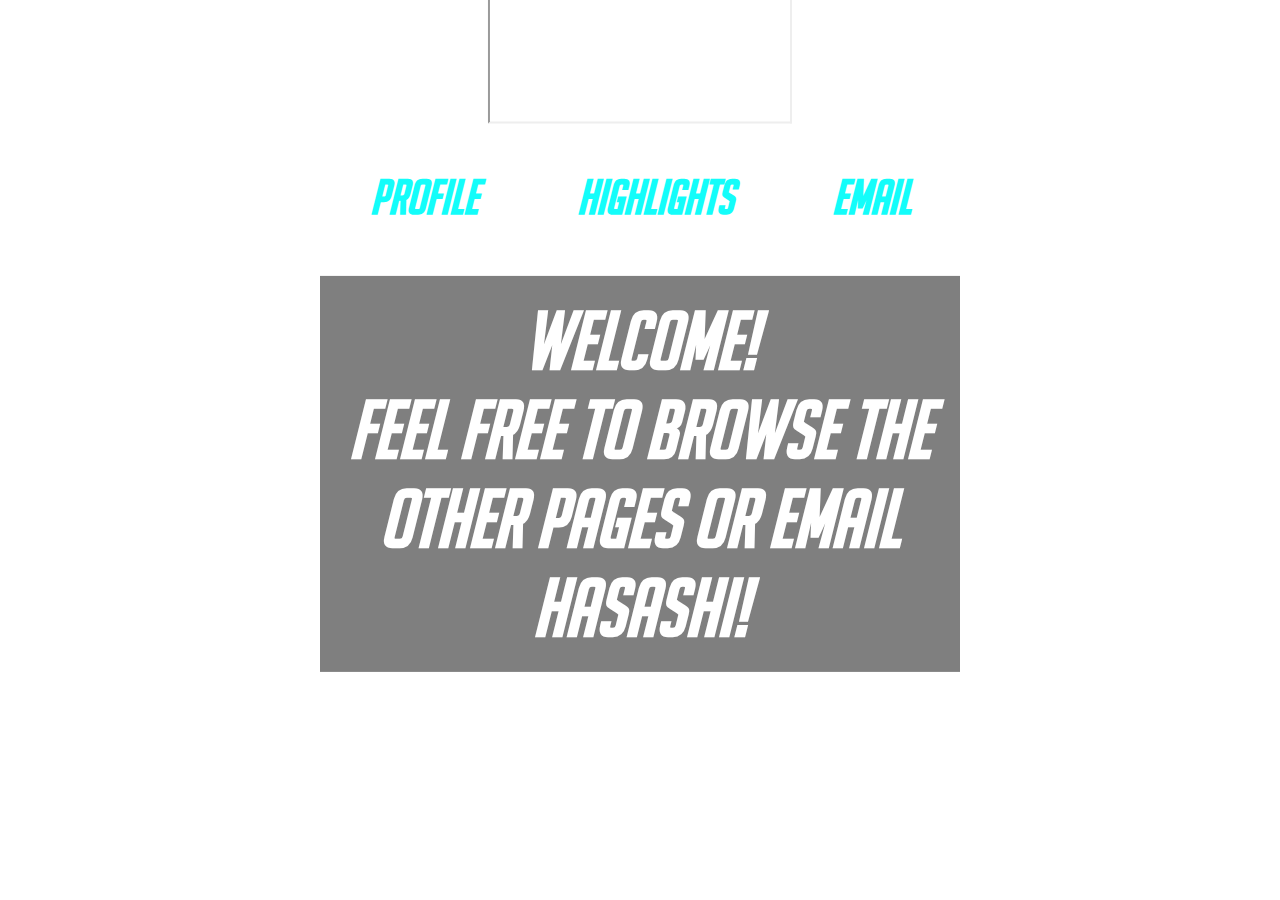
<file: index.html>
<!DOCTYPE html>

<![base64]>

<html>
<head>

<meta name="viewport"content="width=device-width, initial-scale=1">

<div id="wrapper">

<link rel="stylesheet" href="Home/homestylesheet.css">
</head>



<![base64]>

<body>
  <main>

    <meta charset="UTF-8">
    <meta name="viewport" content=
          "width=device-width, initial-scale=0.4">
    
    <div id="background">
      <iframe
        src="https://player.vimeo.com/video/768391964?controls=0&autoplay=1&muted=1&loop=1">
      </iframe>
    </div>
  
  <div id="text">
    
    <nav>
  <ul>
    
    <li><a href="../profile/profile.html">Profile</a></li>
    <li><a href="../highlights/highlights.html">Highlights</a></li>
    <li><a href="mailto:hasashidesigns@gmail.com" target="_blank">Email</a>
  </ul>
</nav>

    <h1>Welcome! <br> Feel free to browse the other pages or email Hasashi!</h1>

  </div>

  </main>
</body>

</html>
</file>
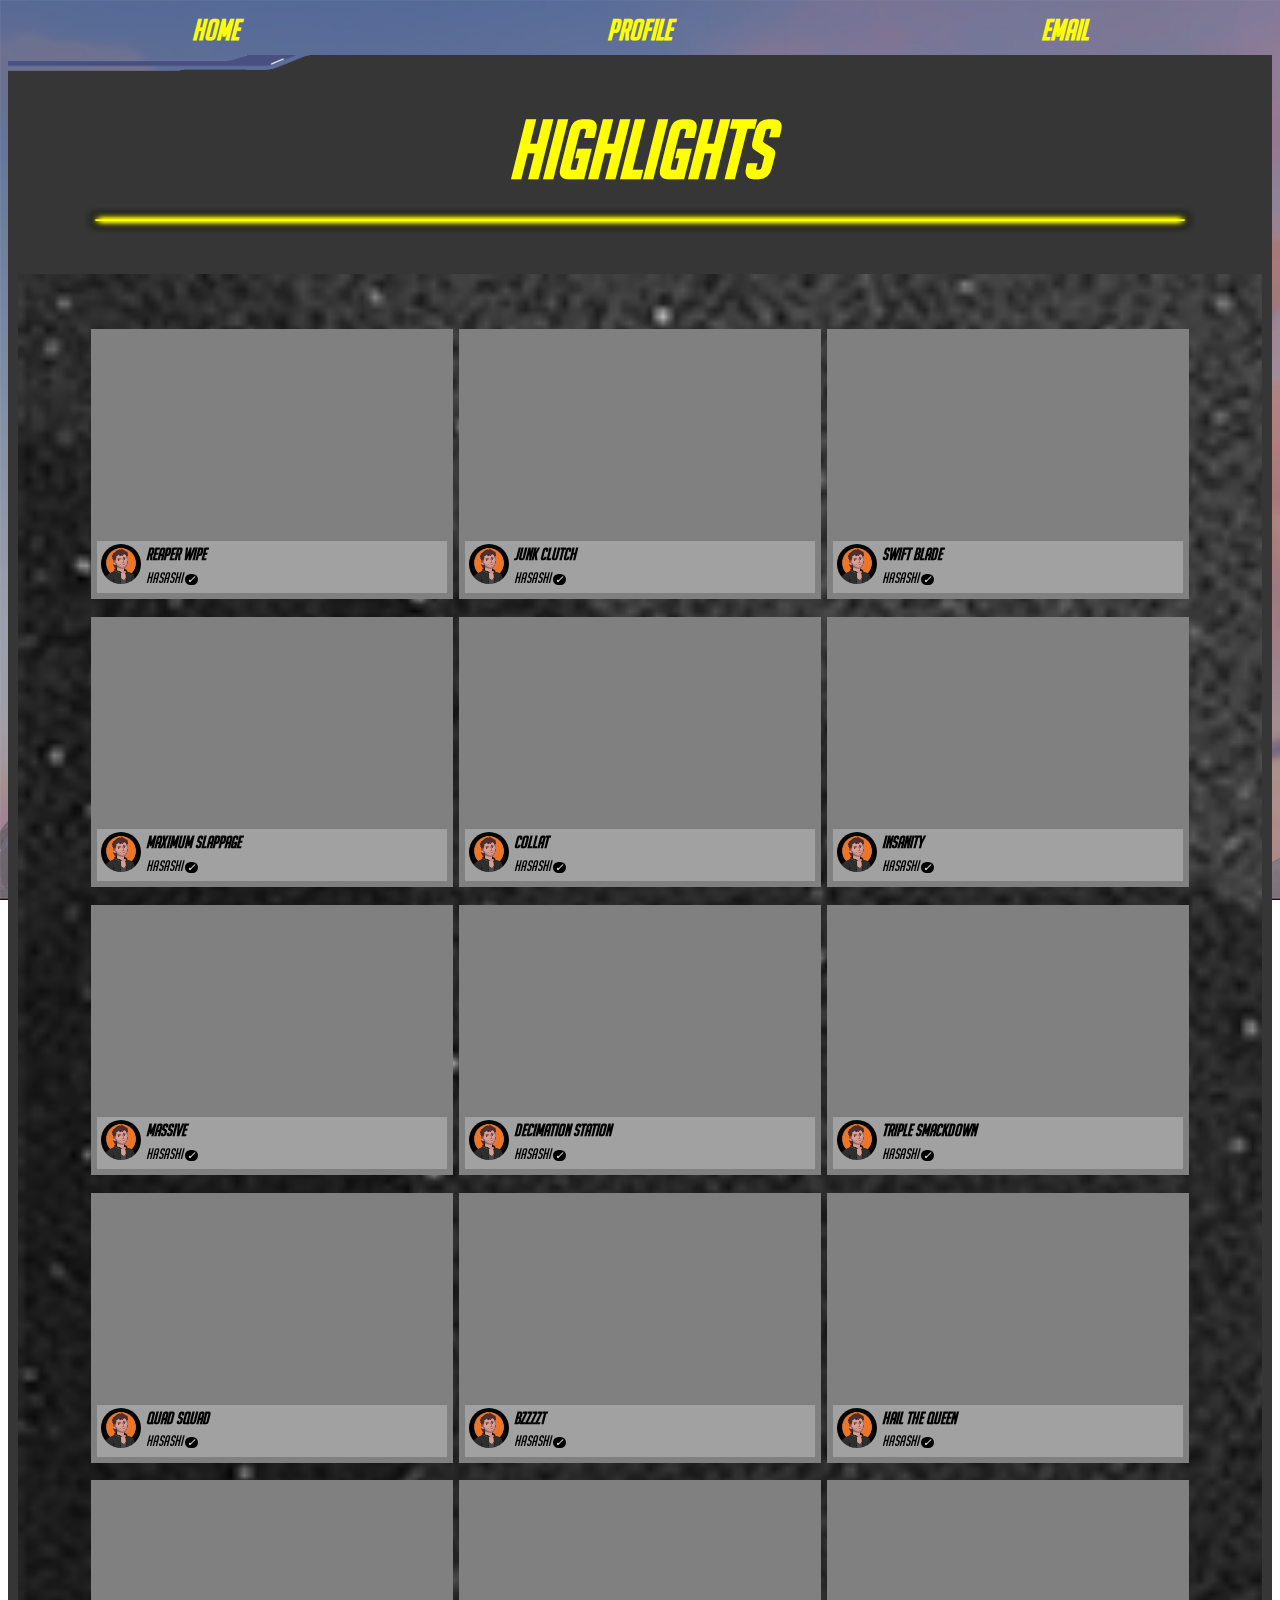
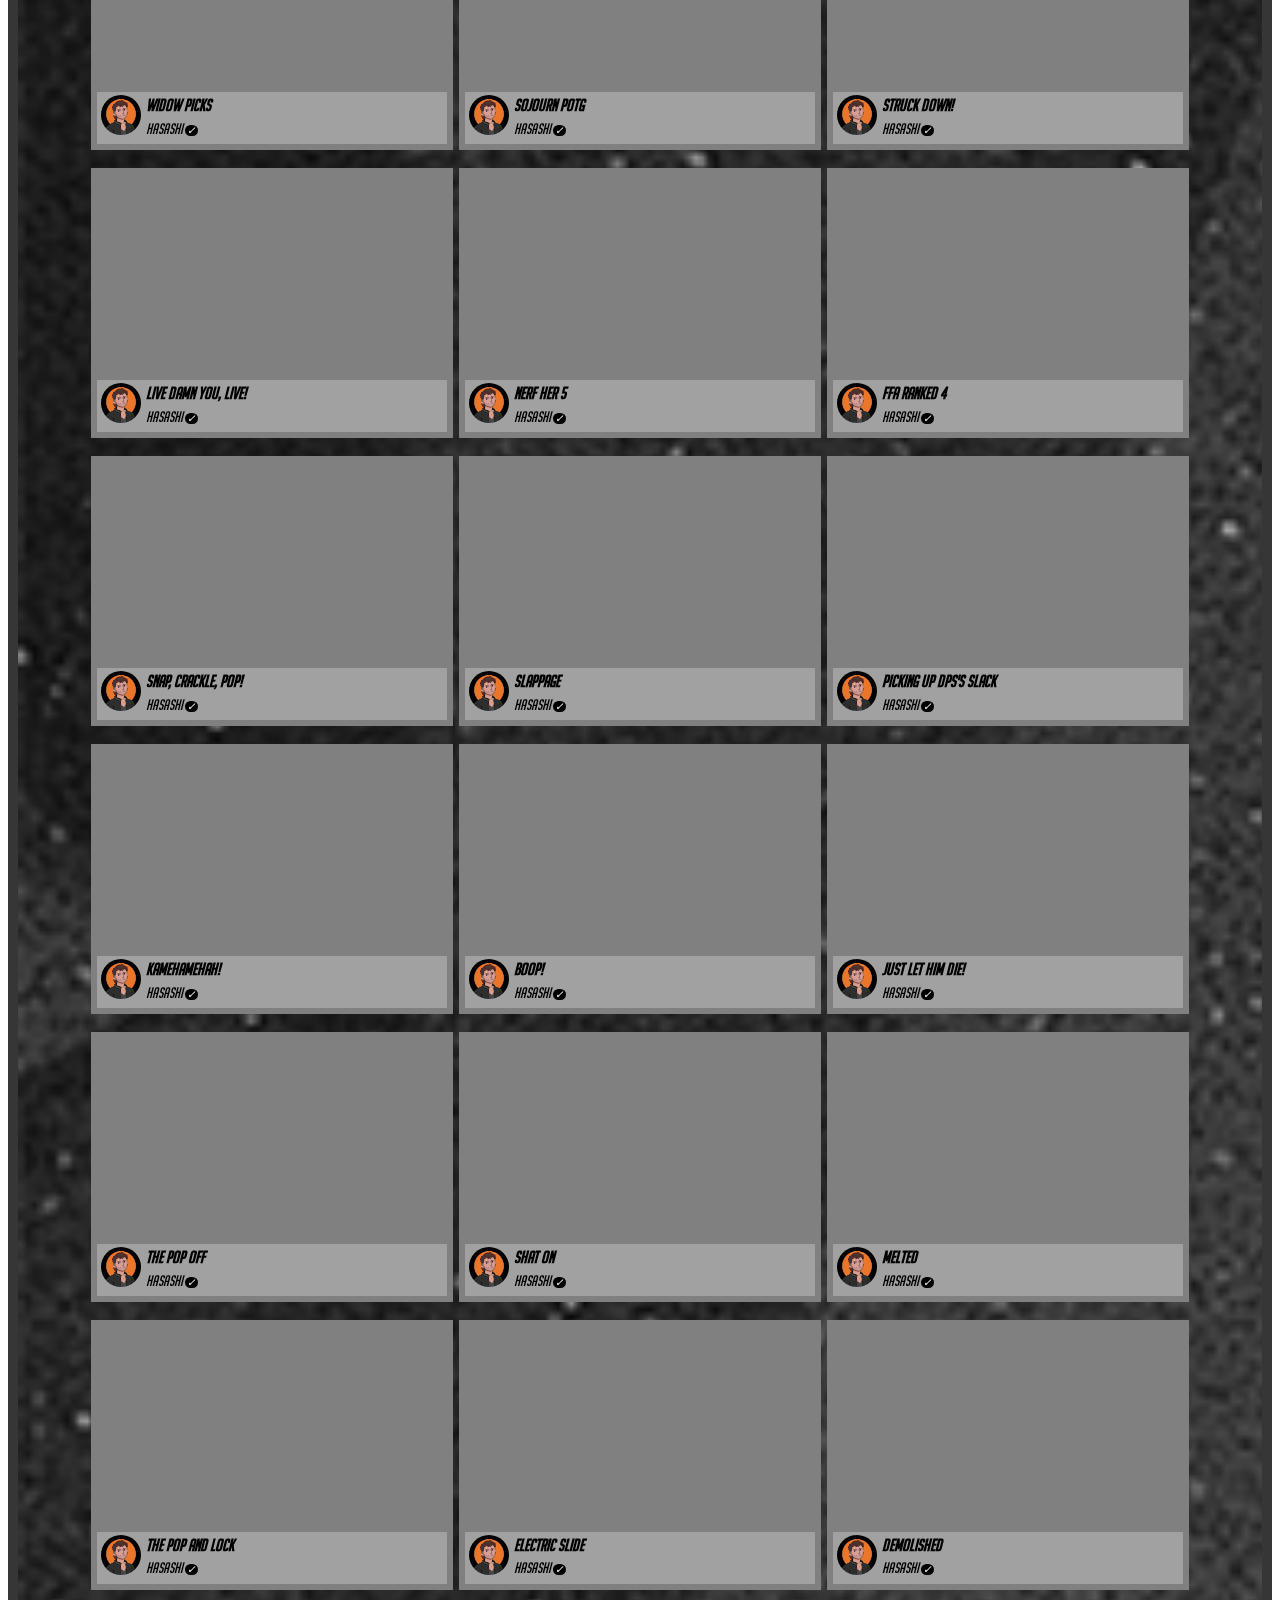
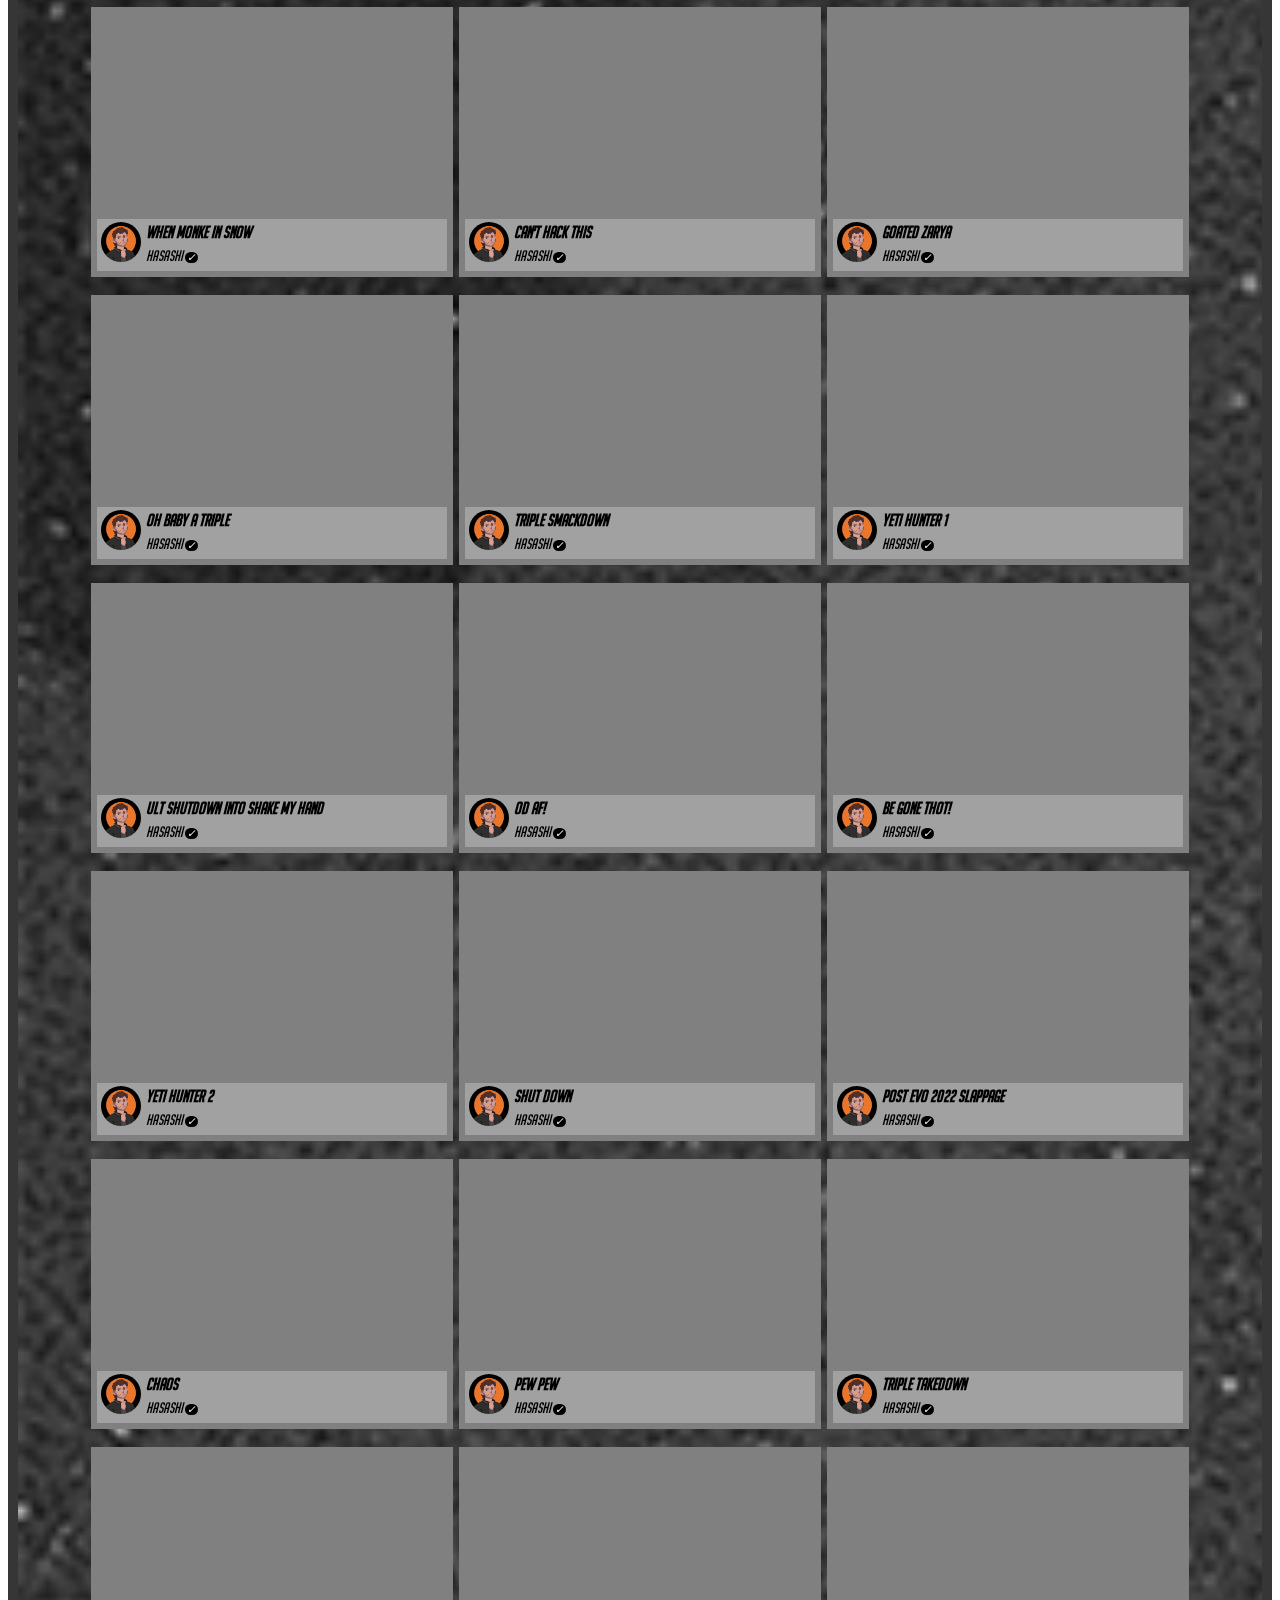
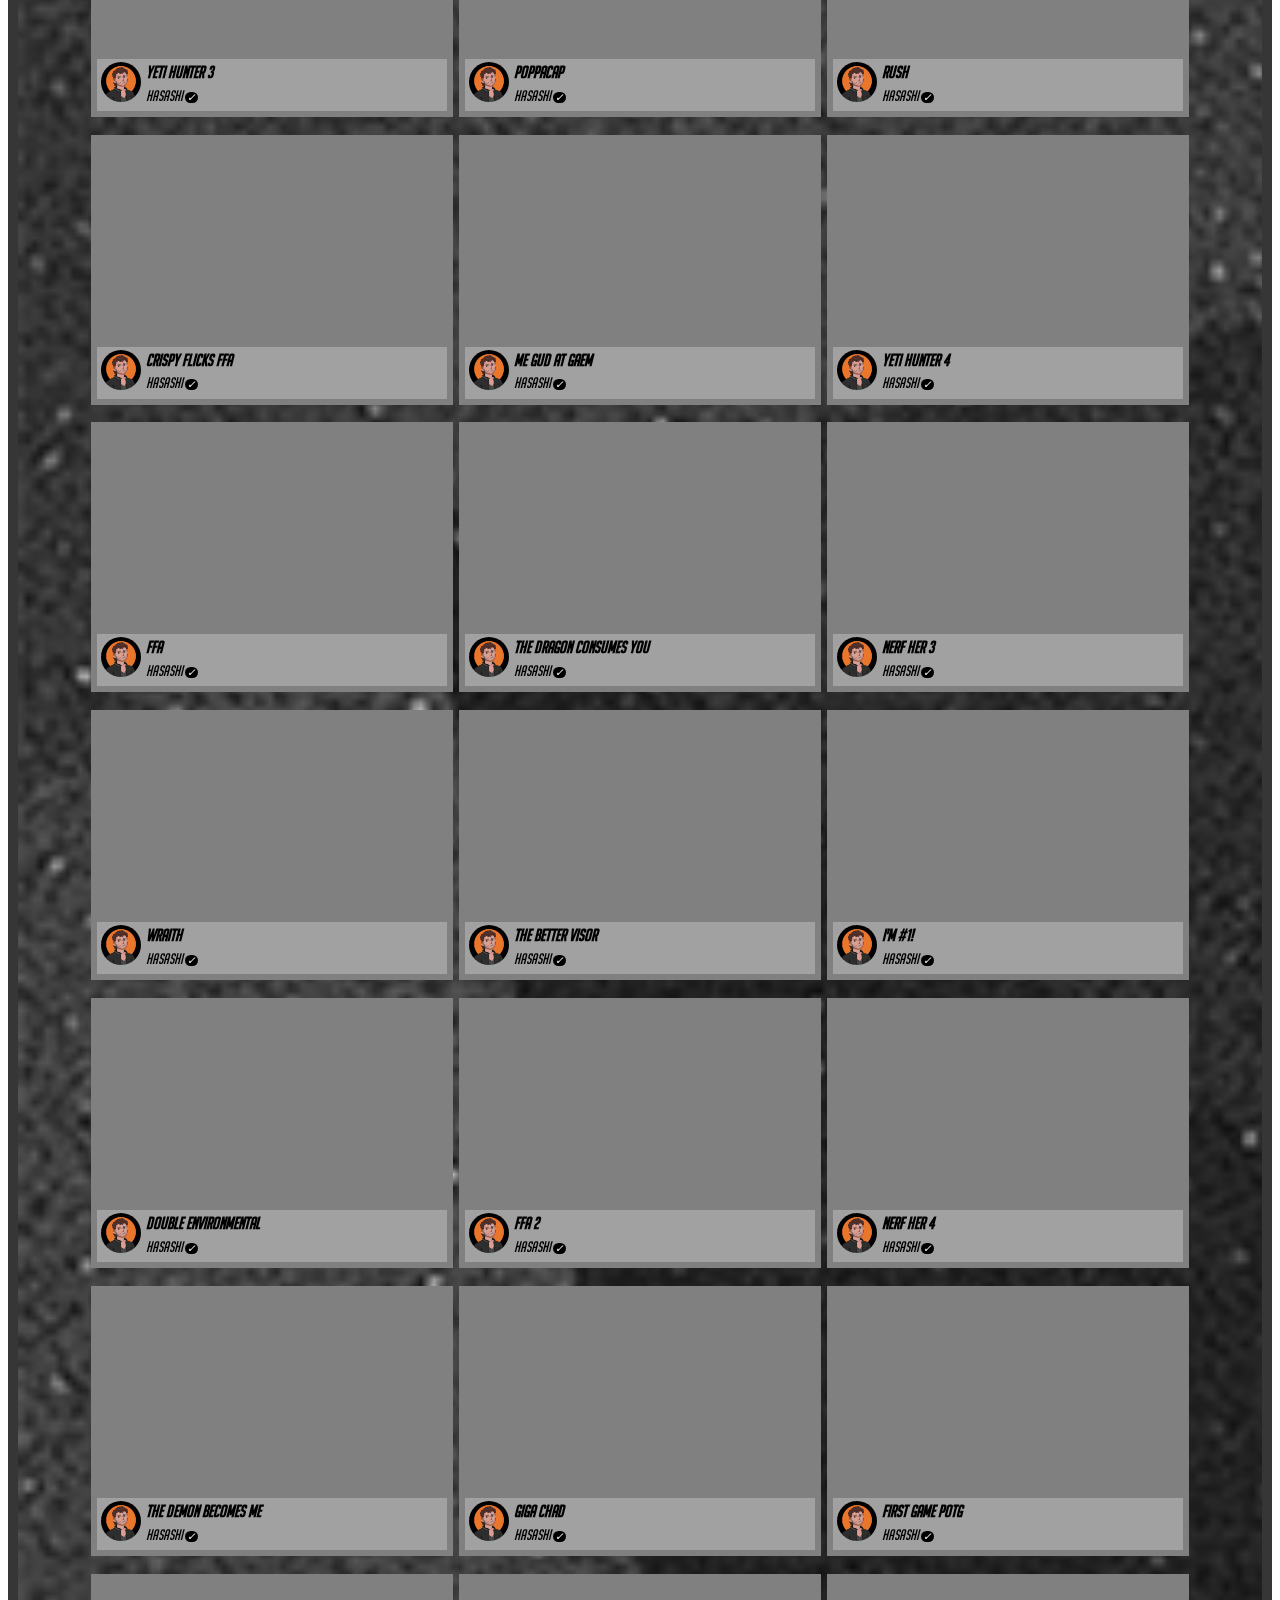
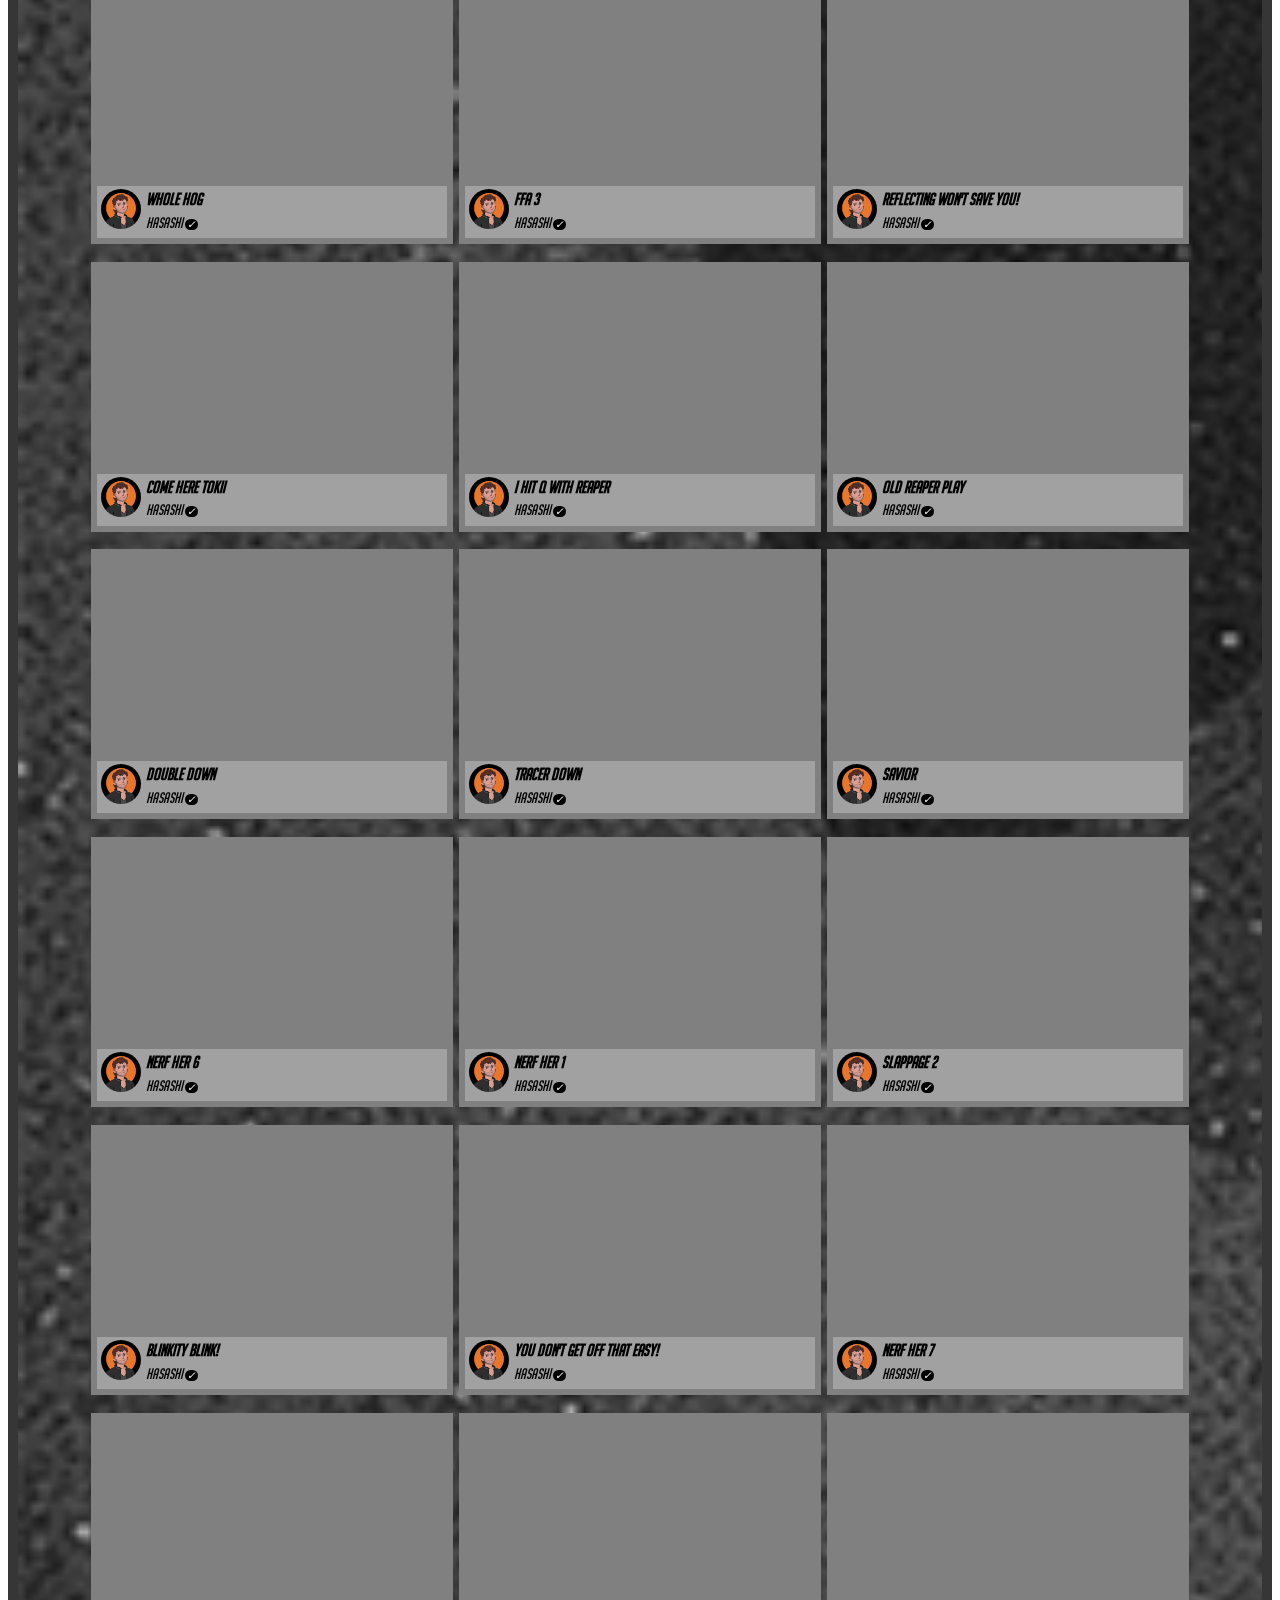
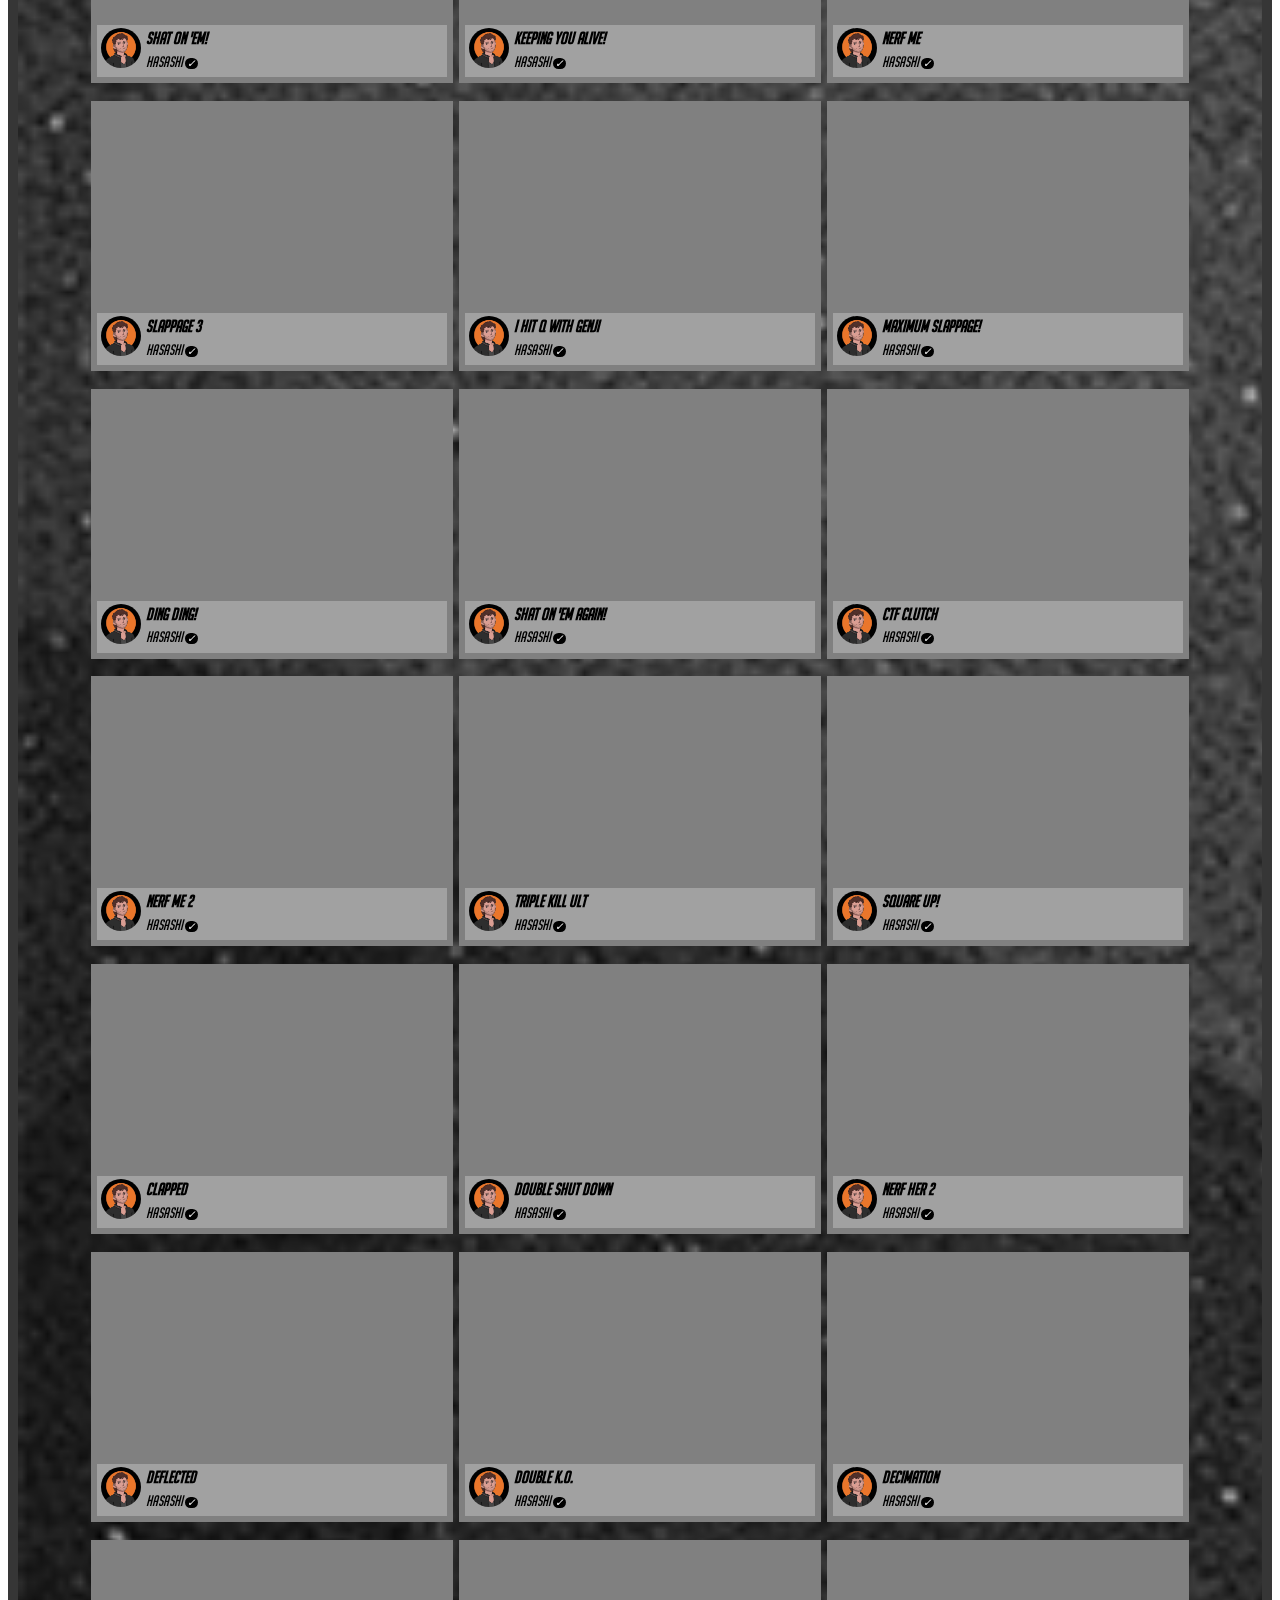
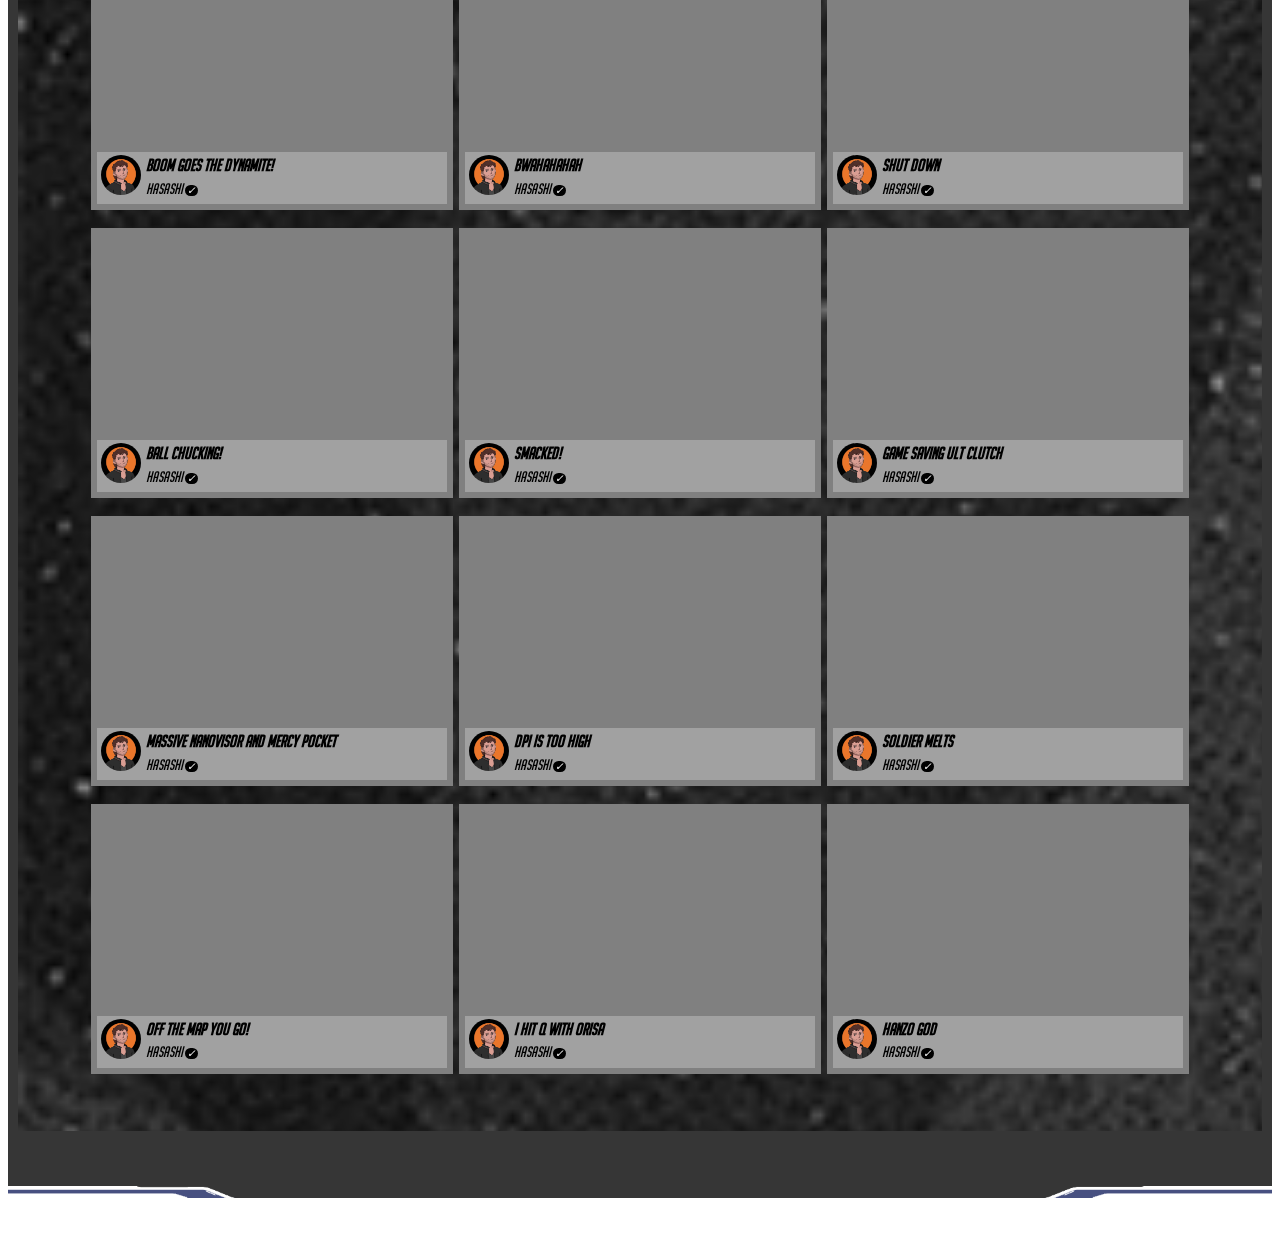
<file: highlights/highlights.html>
<!DOCTYPE html>

<![base64]>

<html>
<head>

<meta charset="UTF-8">
    <meta name="viewport" content=
          "width=device-width, initial-scale=0.4">

<div id="wrapper">

<link rel="stylesheet" href="highlightsstylesheet.css">
</head>

<nav>
  <ul>
    <li><a href="../index.html">Home</a></li>
    <li><a href="../profile/profile.html">Profile</a></li>
    <li><a href="mailto:hasashidesigns@gmail.com">Email</a></li>
  </ul>
</nav>

<![base64]>

<body>
  <main>
  
    <h4 class="imagescale">Highlights</h4><div class="neon">&nbsp;</div>
    <div class="holder">&nbsp;&nbsp;
    
    <ul class="cards">
    <li class="cards">
      <figure> 
        <iframe src="https://www.youtube.com/embed/j6QiT2l7jBA" title="YouTube video player" frameborder="0" allow="accelerometer; autoplay; clipboard-write; encrypted-media; gyroscope; picture-in-picture" allowfullscreen></iframe>
        <a target="_blank" href="https://www.youtube.com/channel/UCe0v742M0UECO3B3P4rB3cQ"> <img class="logo" src="Hasashi.png" alt="Hasashi Logo"></a>
        <figcaption>
    <h3>Reaper Wipe</h3>
    <p>Hasashi <span class="spaninfo">&nbsp;&check;&nbsp;</span></p>
        </figcaption>
    </figure>
  </li>
    
      <li class="cards">
        <figure> 
          <iframe src="https://www.youtube.com/embed/tp6xHTwLQzc" title="YouTube video player" frameborder="0" allow="accelerometer; autoplay; clipboard-write; encrypted-media; gyroscope; picture-in-picture" allowfullscreen></iframe>
            <a target="_blank" href="https://www.youtube.com/channel/UCe0v742M0UECO3B3P4rB3cQ"> <a target="_blank" href="https://www.youtube.com/channel/UCe0v742M0UECO3B3P4rB3cQ"> <img class="logo" src="Hasashi.png" alt="Hasashi Logo"></a></a>
        <figcaption>
    <h3>Junk Clutch</h3>
    <p>Hasashi <span class="spaninfo">&nbsp;&check;&nbsp;</span></p>
        </figcaption>
    </figure>
  </li>

      <li class="cards">
        <figure>
          <iframe src="https://www.youtube.com/embed/yudssxN325s" title="YouTube video player" frameborder="0" allow="accelerometer; autoplay; clipboard-write; encrypted-media; gyroscope; picture-in-picture" allowfullscreen></iframe>
        <a target="_blank" href="https://www.youtube.com/channel/UCe0v742M0UECO3B3P4rB3cQ"> <a target="_blank" href="https://www.youtube.com/channel/UCe0v742M0UECO3B3P4rB3cQ"> <img class="logo" src="Hasashi.png" alt="Hasashi Logo"></a></a>
        <figcaption>
    <h3>Swift Blade</h3>
    <p>Hasashi <span class="spaninfo">&nbsp;&check;&nbsp;</span></p>
        </figcaption>
    </figure>
    </li>
  

    <li class="cards">
      <figure> 
        <iframe src="https://www.youtube.com/embed/FvjGBCylDfI" title="YouTube video player" frameborder="0" allow="accelerometer; autoplay; clipboard-write; encrypted-media; gyroscope; picture-in-picture" allowfullscreen></iframe>
      <a target="_blank" href="https://www.youtube.com/channel/UCe0v742M0UECO3B3P4rB3cQ"> <img class="logo" src="Hasashi.png" alt="Hasashi Logo"></a>
      <figcaption>
    <h3>Maximum Slappage</h3>
    <p>Hasashi <span class="spaninfo">&nbsp;&check;&nbsp;</span></p>
      </figcaption>
    </figure>
    </li>
      

  <li class="cards">
    <figure> 
      <iframe src="https://www.youtube.com/embed/XB0Vc5U2mHQ" title="YouTube video player" frameborder="0" allow="accelerometer; autoplay; clipboard-write; encrypted-media; gyroscope; picture-in-picture" allowfullscreen></iframe>
    <a target="_blank" href="https://www.youtube.com/channel/UCe0v742M0UECO3B3P4rB3cQ"> <img class="logo" src="Hasashi.png" alt="Hasashi Logo"></a>
    <figcaption>
<h3>Collat</h3>
<p>Hasashi <span class="spaninfo">&nbsp;&check;&nbsp;</span></p>
    </figcaption>
</figure>
</li>

<li class="cards">
  <figure> 
    <iframe src="https://www.youtube.com/embed/C_lpy0FHp1I" title="YouTube video player" frameborder="0" allow="accelerometer; autoplay; clipboard-write; encrypted-media; gyroscope; picture-in-picture" allowfullscreen></iframe>
  <a target="_blank" href="https://www.youtube.com/channel/UCe0v742M0UECO3B3P4rB3cQ"> <img class="logo" src="Hasashi.png" alt="Hasashi Logo"></a>
  <figcaption>
<h3>Insanity</h3>
<p>Hasashi <span class="spaninfo">&nbsp;&check;&nbsp;</span></p>
  </figcaption>
</figure>
</li>

<li class="cards">
  <figure> 
    <iframe src="https://www.youtube.com/embed/8CMecrdzH0A" title="YouTube video player" frameborder="0" allow="accelerometer; autoplay; clipboard-write; encrypted-media; gyroscope; picture-in-picture" allowfullscreen></iframe>
  <a target="_blank" href="https://www.youtube.com/channel/UCe0v742M0UECO3B3P4rB3cQ"> <img class="logo" src="Hasashi.png" alt="Hasashi Logo"></a>
  <figcaption>
<h3>Massive</h3>
<p>Hasashi <span class="spaninfo">&nbsp;&check;&nbsp;</span></p>
  </figcaption>
</figure>
</li>

<li class="cards">
  <figure> 
    <iframe src="https://www.youtube.com/embed/DyYu--glJVk" title="YouTube video player" frameborder="0" allow="accelerometer; autoplay; clipboard-write; encrypted-media; gyroscope; picture-in-picture" allowfullscreen></iframe>
  <a target="_blank" href="https://www.youtube.com/channel/UCe0v742M0UECO3B3P4rB3cQ"> <img class="logo" src="Hasashi.png" alt="Hasashi Logo"></a>
  <figcaption>
<h3>Decimation Station</h3>
<p>Hasashi <span class="spaninfo">&nbsp;&check;&nbsp;</span></p>
  </figcaption>
</figure>
</li>

<li class="cards">
  <figure> 
    <iframe src="https://www.youtube.com/embed/YtJpKuqvu6E" title="YouTube video player" frameborder="0" allow="accelerometer; autoplay; clipboard-write; encrypted-media; gyroscope; picture-in-picture" allowfullscreen></iframe>
  <a target="_blank" href="https://www.youtube.com/channel/UCe0v742M0UECO3B3P4rB3cQ"> <img class="logo" src="Hasashi.png" alt="Hasashi Logo"></a>
  <figcaption>
<h3>Triple Smackdown</h3>
<p>Hasashi <span class="spaninfo">&nbsp;&check;&nbsp;</span></p>
  </figcaption>
</figure>
</li>


<li class="cards">
        <figure> 
          <iframe src="https://www.youtube.com/embed/Sz7bAL54tog" title="YouTube video player" frameborder="0" allow="accelerometer; autoplay; clipboard-write; encrypted-media; gyroscope; picture-in-picture" allowfullscreen></iframe>
        <a target="_blank" href="https://www.youtube.com/channel/UCe0v742M0UECO3B3P4rB3cQ"> <img class="logo" src="Hasashi.png" alt="Hasashi Logo"></a>
        <figcaption>
    <h3>Quad Squad</h3>
    <p>Hasashi <span class="spaninfo">&nbsp;&check;&nbsp;</span></p>
        </figcaption>
    </figure>
  </li>

  <li class="cards">
    <figure> 
      <iframe src="https://www.youtube-nocookie.com/embed/9bI6PUSyT4w" title="YouTube video player" frameborder="0" allow="accelerometer; autoplay; clipboard-write; encrypted-media; gyroscope; picture-in-picture" allowfullscreen></iframe> <img class="logo" src="Hasashi.png" alt="Hasashi Logo"></a>
    <figcaption>
<h3>Bzzzzt</h3>
<p>Hasashi <span class="spaninfo">&nbsp;&check;&nbsp;</span></p>
    </figcaption>
</figure>
</li>


<li class="cards">
  <figure> 
    <iframe src="https://www.youtube.com/embed/P-VV6YAbMyc" title="YouTube video player" frameborder="0" allow="accelerometer; autoplay; clipboard-write; encrypted-media; gyroscope; picture-in-picture" allowfullscreen></iframe>
  <a target="_blank" href="https://www.youtube.com/channel/UCe0v742M0UECO3B3P4rB3cQ"> <img class="logo" src="Hasashi.png" alt="Hasashi Logo"></a>
  <figcaption>
<h3>Hail The Queen</h3>
<p>Hasashi <span class="spaninfo">&nbsp;&check;&nbsp;</span></p>
  </figcaption>
</figure>
</li>

<li class="cards">
  <figure> 
    <iframe src="https://www.youtube.com/embed/jQJaQYOPi6A" title="YouTube video player" frameborder="0" allow="accelerometer; autoplay; clipboard-write; encrypted-media; gyroscope; picture-in-picture" allowfullscreen></iframe>
  <a target="_blank" href="https://www.youtube.com/channel/UCe0v742M0UECO3B3P4rB3cQ"> <img class="logo" src="Hasashi.png" alt="Hasashi Logo"></a>
  <figcaption>
<h3>Widow Picks</h3>
<p>Hasashi <span class="spaninfo">&nbsp;&check;&nbsp;</span></p>
  </figcaption>
</figure>
</li>

<li class="cards">
  <figure> 
    <iframe src="https://www.youtube.com/embed/VNCLWHT3MXY" title="YouTube video player" frameborder="0" allow="accelerometer; autoplay; clipboard-write; encrypted-media; gyroscope; picture-in-picture" allowfullscreen></iframe>
  <a target="_blank" href="https://www.youtube.com/channel/UCe0v742M0UECO3B3P4rB3cQ"> <img class="logo" src="Hasashi.png" alt="Hasashi Logo"></a>
  <figcaption>
<h3>Sojourn POTG</h3>
<p>Hasashi <span class="spaninfo">&nbsp;&check;&nbsp;</span></p>
  </figcaption>
</figure>
</li>

<li class="cards">
  <figure> 
    <iframe src="https://www.youtube.com/embed/k9kayt6_TQY" title="YouTube video player" frameborder="0" allow="accelerometer; autoplay; clipboard-write; encrypted-media; gyroscope; picture-in-picture" allowfullscreen></iframe>
  <a target="_blank" href="https://www.youtube.com/channel/UCe0v742M0UECO3B3P4rB3cQ"> <img class="logo" src="Hasashi.png" alt="Hasashi Logo"></a>
  <figcaption>
<h3>Struck Down!</h3>
<p>Hasashi <span class="spaninfo">&nbsp;&check;&nbsp;</span></p>
  </figcaption>
</figure>
</li>

<li class="cards">
  <figure> 
    <iframe src="https://www.youtube.com/embed/Jqx8uhpM4vA" title="YouTube video player" frameborder="0" allow="accelerometer; autoplay; clipboard-write; encrypted-media; gyroscope; picture-in-picture" allowfullscreen></iframe>
  <a target="_blank" href="https://www.youtube.com/channel/UCe0v742M0UECO3B3P4rB3cQ"> <img class="logo" src="Hasashi.png" alt="Hasashi Logo"></a>
  <figcaption>
<h3>Live Damn You, Live!</h3>
<p>Hasashi <span class="spaninfo">&nbsp;&check;&nbsp;</span></p>
  </figcaption>
</figure>
</li>

<li class="cards">
  <figure> 
    <iframe src="https://www.youtube.com/embed/alzKhYM0RO8" title="YouTube video player" frameborder="0" allow="accelerometer; autoplay; clipboard-write; encrypted-media; gyroscope; picture-in-picture" allowfullscreen></iframe>
  <a target="_blank" href="https://www.youtube.com/channel/UCe0v742M0UECO3B3P4rB3cQ"> <img class="logo" src="Hasashi.png" alt="Hasashi Logo"></a>
  <figcaption>
<h3>Nerf Her 5</h3>
<p>Hasashi <span class="spaninfo">&nbsp;&check;&nbsp;</span></p>
  </figcaption>
</figure>
</li>

<li class="cards">
  <figure> 
    <iframe src="https://www.youtube.com/embed/Ai_9KaSi8P4" title="YouTube video player" frameborder="0" allow="accelerometer; autoplay; clipboard-write; encrypted-media; gyroscope; picture-in-picture" allowfullscreen></iframe>
  <a target="_blank" href="https://www.youtube.com/channel/UCe0v742M0UECO3B3P4rB3cQ"> <img class="logo" src="Hasashi.png" alt="Hasashi Logo"></a>
  <figcaption>
<h3>FFA Ranked 4</h3>
<p>Hasashi <span class="spaninfo">&nbsp;&check;&nbsp;</span></p>
  </figcaption>
</figure>
</li>

<li class="cards">
  <figure> 
    <iframe src="https://www.youtube.com/embed/55WtleICyvc" title="YouTube video player" frameborder="0" allow="accelerometer; autoplay; clipboard-write; encrypted-media; gyroscope; picture-in-picture" allowfullscreen></iframe>
  <a target="_blank" href="https://www.youtube.com/channel/UCe0v742M0UECO3B3P4rB3cQ"> <img class="logo" src="Hasashi.png" alt="Hasashi Logo"></a>
  <figcaption>
<h3>Snap, Crackle, Pop!</h3>
<p>Hasashi <span class="spaninfo">&nbsp;&check;&nbsp;</span></p>
  </figcaption>
</figure>
</li>

<li class="cards">
  <figure> 
    <iframe src="https://www.youtube.com/embed/18f0pfDXLt0" title="YouTube video player" frameborder="0" allow="accelerometer; autoplay; clipboard-write; encrypted-media; gyroscope; picture-in-picture" allowfullscreen></iframe>
  <a target="_blank" href="https://www.youtube.com/channel/UCe0v742M0UECO3B3P4rB3cQ"> <img class="logo" src="Hasashi.png" alt="Hasashi Logo"></a>
  <figcaption>
<h3>Slappage</h3>
<p>Hasashi <span class="spaninfo">&nbsp;&check;&nbsp;</span></p>
  </figcaption>
</figure>
</li>

<li class="cards">
  <figure> 
    <iframe src="https://www.youtube.com/embed/Pd8ifXWH6e0" title="YouTube video player" frameborder="0" allow="accelerometer; autoplay; clipboard-write; encrypted-media; gyroscope; picture-in-picture" allowfullscreen></iframe>
  <a target="_blank" href="https://www.youtube.com/channel/UCe0v742M0UECO3B3P4rB3cQ"> <img class="logo" src="Hasashi.png" alt="Hasashi Logo"></a>
  <figcaption>
<h3>Picking Up DPS's Slack</h3>
<p>Hasashi <span class="spaninfo">&nbsp;&check;&nbsp;</span></p>
  </figcaption>
</figure>
</li>

<li class="cards">
  <figure> 
    <iframe src="https://www.youtube.com/embed/jVFulUfy6cA" title="YouTube video player" frameborder="0" allow="accelerometer; autoplay; clipboard-write; encrypted-media; gyroscope; picture-in-picture" allowfullscreen></iframe>
  <a target="_blank" href="https://www.youtube.com/channel/UCe0v742M0UECO3B3P4rB3cQ"> <img class="logo" src="Hasashi.png" alt="Hasashi Logo"></a>
  <figcaption>
<h3>Kamehamehah!</h3>
<p>Hasashi <span class="spaninfo">&nbsp;&check;&nbsp;</span></p>
  </figcaption>
</figure>
</li>

<li class="cards">
  <figure> 
    <iframe src="https://www.youtube.com/embed/2oDz1HnLSpI" title="YouTube video player" frameborder="0" allow="accelerometer; autoplay; clipboard-write; encrypted-media; gyroscope; picture-in-picture" allowfullscreen></iframe>
  <a target="_blank" href="https://www.youtube.com/channel/UCe0v742M0UECO3B3P4rB3cQ"> <img class="logo" src="Hasashi.png" alt="Hasashi Logo"></a>
  <figcaption>
<h3>Boop!</h3>
<p>Hasashi <span class="spaninfo">&nbsp;&check;&nbsp;</span></p>
  </figcaption>
</figure>
</li>

<li class="cards">
  <figure> 
    <iframe src="https://www.youtube.com/embed/5L8s8pYhToU" title="YouTube video player" frameborder="0" allow="accelerometer; autoplay; clipboard-write; encrypted-media; gyroscope; picture-in-picture" allowfullscreen></iframe>
  <a target="_blank" href="https://www.youtube.com/channel/UCe0v742M0UECO3B3P4rB3cQ"> <img class="logo" src="Hasashi.png" alt="Hasashi Logo"></a>
  <figcaption>
<h3>Just Let Him Die!</h3>
<p>Hasashi <span class="spaninfo">&nbsp;&check;&nbsp;</span></p>
  </figcaption>
</figure>
</li>

<li class="cards">
  <figure> 
    <iframe src="https://www.youtube.com/embed/Qiz2r1zk77I" title="YouTube video player" frameborder="0" allow="accelerometer; autoplay; clipboard-write; encrypted-media; gyroscope; picture-in-picture" allowfullscreen></iframe>
  <a target="_blank" href="https://www.youtube.com/channel/UCe0v742M0UECO3B3P4rB3cQ"> <img class="logo" src="Hasashi.png" alt="Hasashi Logo"></a>
  <figcaption>
<h3>The Pop Off</h3>
<p>Hasashi <span class="spaninfo">&nbsp;&check;&nbsp;</span></p>
  </figcaption>
</figure>
</li>

<li class="cards">
  <figure> 
    <iframe src="https://www.youtube.com/embed/AWll94JjoRQ" title="YouTube video player" frameborder="0" allow="accelerometer; autoplay; clipboard-write; encrypted-media; gyroscope; picture-in-picture" allowfullscreen></iframe>
  <a target="_blank" href="https://www.youtube.com/channel/UCe0v742M0UECO3B3P4rB3cQ"> <img class="logo" src="Hasashi.png" alt="Hasashi Logo"></a>
  <figcaption>
<h3>Shat On</h3>
<p>Hasashi <span class="spaninfo">&nbsp;&check;&nbsp;</span></p>
  </figcaption>
</figure>
</li>

<li class="cards">
  <figure> 
    <iframe src="https://www.youtube.com/embed/zNMRhF2VNbQ" title="YouTube video player" frameborder="0" allow="accelerometer; autoplay; clipboard-write; encrypted-media; gyroscope; picture-in-picture" allowfullscreen></iframe>
  <a target="_blank" href="https://www.youtube.com/channel/UCe0v742M0UECO3B3P4rB3cQ"> <img class="logo" src="Hasashi.png" alt="Hasashi Logo"></a>
  <figcaption>
<h3>Melted</h3>
<p>Hasashi <span class="spaninfo">&nbsp;&check;&nbsp;</span></p>
  </figcaption>
</figure>
</li>

<li class="cards">
  <figure> 
    <iframe src="https://www.youtube.com/embed/EpQUtkVjkV0" title="YouTube video player" frameborder="0" allow="accelerometer; autoplay; clipboard-write; encrypted-media; gyroscope; picture-in-picture" allowfullscreen></iframe>
  <a target="_blank" href="https://www.youtube.com/channel/UCe0v742M0UECO3B3P4rB3cQ"> <img class="logo" src="Hasashi.png" alt="Hasashi Logo"></a>
  <figcaption>
<h3>The Pop and Lock</h3>
<p>Hasashi <span class="spaninfo">&nbsp;&check;&nbsp;</span></p>
  </figcaption>
</figure>
</li>

<li class="cards">
  <figure> 
    <iframe src="https://www.youtube.com/embed/kejNVu3_zHg" title="YouTube video player" frameborder="0" allow="accelerometer; autoplay; clipboard-write; encrypted-media; gyroscope; picture-in-picture" allowfullscreen></iframe>
  <a target="_blank" href="https://www.youtube.com/channel/UCe0v742M0UECO3B3P4rB3cQ"> <img class="logo" src="Hasashi.png" alt="Hasashi Logo"></a>
  <figcaption>
<h3>Electric Slide</h3>
<p>Hasashi <span class="spaninfo">&nbsp;&check;&nbsp;</span></p>
  </figcaption>
</figure>
</li>

<li class="cards">
  <figure> 
    <iframe src="https://www.youtube.com/embed/FsiKiHYcLOc" title="YouTube video player" frameborder="0" allow="accelerometer; autoplay; clipboard-write; encrypted-media; gyroscope; picture-in-picture" allowfullscreen></iframe>
  <a target="_blank" href="https://www.youtube.com/channel/UCe0v742M0UECO3B3P4rB3cQ"> <img class="logo" src="Hasashi.png" alt="Hasashi Logo"></a>
  <figcaption>
<h3>Demolished</h3>
<p>Hasashi <span class="spaninfo">&nbsp;&check;&nbsp;</span></p>
  </figcaption>
</figure>
</li>

<li class="cards">
  <figure> 
    <iframe src="https://www.youtube.com/embed/TtEHw9HqbBw" title="YouTube video player" frameborder="0" allow="accelerometer; autoplay; clipboard-write; encrypted-media; gyroscope; picture-in-picture" allowfullscreen></iframe>
  <a target="_blank" href="https://www.youtube.com/channel/UCe0v742M0UECO3B3P4rB3cQ"> <img class="logo" src="Hasashi.png" alt="Hasashi Logo"></a>
  <figcaption>
<h3>When Monke In Snow</h3>
<p>Hasashi <span class="spaninfo">&nbsp;&check;&nbsp;</span></p>
  </figcaption>
</figure>
</li>

<li class="cards">
  <figure> 
    <iframe src="https://www.youtube.com/embed/2gnMFlNhK_Q" title="YouTube video player" frameborder="0" allow="accelerometer; autoplay; clipboard-write; encrypted-media; gyroscope; picture-in-picture" allowfullscreen></iframe>
  <a target="_blank" href="https://www.youtube.com/channel/UCe0v742M0UECO3B3P4rB3cQ"> <img class="logo" src="Hasashi.png" alt="Hasashi Logo"></a>
  <figcaption>
<h3>Can't Hack This</h3>
<p>Hasashi <span class="spaninfo">&nbsp;&check;&nbsp;</span></p>
  </figcaption>
</figure>
</li>

<li class="cards">
  <figure> 
    <iframe src="https://www.youtube.com/embed/3UAx3Q_Bfp4" title="YouTube video player" frameborder="0" allow="accelerometer; autoplay; clipboard-write; encrypted-media; gyroscope; picture-in-picture" allowfullscreen></iframe>
  <a target="_blank" href="https://www.youtube.com/channel/UCe0v742M0UECO3B3P4rB3cQ"> <img class="logo" src="Hasashi.png" alt="Hasashi Logo"></a>
  <figcaption>
<h3>GOATED Zarya</h3>
<p>Hasashi <span class="spaninfo">&nbsp;&check;&nbsp;</span></p>
  </figcaption>
</figure>
</li>

<li class="cards">
  <figure> 
    <iframe src="https://www.youtube.com/embed/XPvuY7hq8so" title="YouTube video player" frameborder="0" allow="accelerometer; autoplay; clipboard-write; encrypted-media; gyroscope; picture-in-picture" allowfullscreen></iframe>
  <a target="_blank" href="https://www.youtube.com/channel/UCe0v742M0UECO3B3P4rB3cQ"> <img class="logo" src="Hasashi.png" alt="Hasashi Logo"></a>
  <figcaption>
<h3>Oh Baby a Triple</h3>
<p>Hasashi <span class="spaninfo">&nbsp;&check;&nbsp;</span></p>
  </figcaption>
</figure>
</li>

<li class="cards">
  <figure> 
    <iframe src="https://www.youtube.com/embed/O4Ku9MqR2HM" title="YouTube video player" frameborder="0" allow="accelerometer; autoplay; clipboard-write; encrypted-media; gyroscope; picture-in-picture" allowfullscreen></iframe>
  <a target="_blank" href="https://www.youtube.com/channel/UCe0v742M0UECO3B3P4rB3cQ"> <img class="logo" src="Hasashi.png" alt="Hasashi Logo"></a>
  <figcaption>
<h3>Triple Smackdown</h3>
<p>Hasashi <span class="spaninfo">&nbsp;&check;&nbsp;</span></p>
  </figcaption>
</figure>
</li>

<li class="cards">
  <figure> 
    <iframe src="https://www.youtube.com/embed/3Je1XbeexvE" title="YouTube video player" frameborder="0" allow="accelerometer; autoplay; clipboard-write; encrypted-media; gyroscope; picture-in-picture" allowfullscreen></iframe>
  <a target="_blank" href="https://www.youtube.com/channel/UCe0v742M0UECO3B3P4rB3cQ"> <img class="logo" src="Hasashi.png" alt="Hasashi Logo"></a>
  <figcaption>
<h3>Yeti Hunter 1</h3>
<p>Hasashi <span class="spaninfo">&nbsp;&check;&nbsp;</span></p>
  </figcaption>
</figure>
</li>

<li class="cards">
  <figure> 
    <iframe src="https://www.youtube.com/embed/BbJx9eEF7lc" title="YouTube video player" frameborder="0" allow="accelerometer; autoplay; clipboard-write; encrypted-media; gyroscope; picture-in-picture" allowfullscreen></iframe>
  <a target="_blank" href="https://www.youtube.com/channel/UCe0v742M0UECO3B3P4rB3cQ"> <img class="logo" src="Hasashi.png" alt="Hasashi Logo"></a>
  <figcaption>
<h3>Ult Shutdown Into Shake My Hand</h3>
<p>Hasashi <span class="spaninfo">&nbsp;&check;&nbsp;</span></p>
  </figcaption>
</figure>
</li>

<li class="cards">
  <figure> 
    <iframe src="https://www.youtube.com/embed/EO2Us_FHJiM" title="YouTube video player" frameborder="0" allow="accelerometer; autoplay; clipboard-write; encrypted-media; gyroscope; picture-in-picture" allowfullscreen></iframe>
  <a target="_blank" href="https://www.youtube.com/channel/UCe0v742M0UECO3B3P4rB3cQ"> <img class="logo" src="Hasashi.png" alt="Hasashi Logo"></a>
  <figcaption>
<h3>OD AF!</h3>
<p>Hasashi <span class="spaninfo">&nbsp;&check;&nbsp;</span></p>
  </figcaption>
</figure>
</li>

<li class="cards">
  <figure> 
    <iframe src="https://www.youtube.com/embed/qurUXmiBdWo" title="YouTube video player" frameborder="0" allow="accelerometer; autoplay; clipboard-write; encrypted-media; gyroscope; picture-in-picture" allowfullscreen></iframe>
  <a target="_blank" href="https://www.youtube.com/channel/UCe0v742M0UECO3B3P4rB3cQ"> <img class="logo" src="Hasashi.png" alt="Hasashi Logo"></a>
  <figcaption>
<h3>Be Gone THOT!</h3>
<p>Hasashi <span class="spaninfo">&nbsp;&check;&nbsp;</span></p>
  </figcaption>
</figure>
</li>

<li class="cards">
  <figure> 
    <iframe src="https://www.youtube.com/embed/yXmjmzwGz4I" title="YouTube video player" frameborder="0" allow="accelerometer; autoplay; clipboard-write; encrypted-media; gyroscope; picture-in-picture" allowfullscreen></iframe>
  <a target="_blank" href="https://www.youtube.com/channel/UCe0v742M0UECO3B3P4rB3cQ"> <img class="logo" src="Hasashi.png" alt="Hasashi Logo"></a>
  <figcaption>
<h3>Yeti Hunter 2</h3>
<p>Hasashi <span class="spaninfo">&nbsp;&check;&nbsp;</span></p>
  </figcaption>
</figure>
</li>

<li class="cards">
  <figure> 
    <iframe src="https://www.youtube.com/embed/lNHwd6s0f3k" title="YouTube video player" frameborder="0" allow="accelerometer; autoplay; clipboard-write; encrypted-media; gyroscope; picture-in-picture" allowfullscreen></iframe>
  <a target="_blank" href="https://www.youtube.com/channel/UCe0v742M0UECO3B3P4rB3cQ"> <img class="logo" src="Hasashi.png" alt="Hasashi Logo"></a>
  <figcaption>
<h3>Shut Down</h3>
<p>Hasashi <span class="spaninfo">&nbsp;&check;&nbsp;</span></p>
  </figcaption>
</figure>
</li>

<li class="cards">
  <figure> 
    <iframe src="https://www.youtube.com/embed/yhl1IHdBNeI" title="YouTube video player" frameborder="0" allow="accelerometer; autoplay; clipboard-write; encrypted-media; gyroscope; picture-in-picture" allowfullscreen></iframe>
  <a target="_blank" href="https://www.youtube.com/channel/UCe0v742M0UECO3B3P4rB3cQ"> <img class="logo" src="Hasashi.png" alt="Hasashi Logo"></a>
  <figcaption>
<h3>Post EVO 2022 Slappage</h3>
<p>Hasashi <span class="spaninfo">&nbsp;&check;&nbsp;</span></p>
  </figcaption>
</figure>
</li>

<li class="cards">
  <figure> 
    <iframe src="https://www.youtube.com/embed/tQCk8Ye_2Hg" title="YouTube video player" frameborder="0" allow="accelerometer; autoplay; clipboard-write; encrypted-media; gyroscope; picture-in-picture" allowfullscreen></iframe>
  <a target="_blank" href="https://www.youtube.com/channel/UCe0v742M0UECO3B3P4rB3cQ"> <img class="logo" src="Hasashi.png" alt="Hasashi Logo"></a>
  <figcaption>
<h3>Chaos</h3>
<p>Hasashi <span class="spaninfo">&nbsp;&check;&nbsp;</span></p>
  </figcaption>
</figure>
</li>

<li class="cards">
  <figure> 
    <iframe src="https://www.youtube.com/embed/B4rJmSm8_Dg" title="YouTube video player" frameborder="0" allow="accelerometer; autoplay; clipboard-write; encrypted-media; gyroscope; picture-in-picture" allowfullscreen></iframe>
  <a target="_blank" href="https://www.youtube.com/channel/UCe0v742M0UECO3B3P4rB3cQ"> <img class="logo" src="Hasashi.png" alt="Hasashi Logo"></a>
  <figcaption>
<h3>Pew Pew</h3>
<p>Hasashi <span class="spaninfo">&nbsp;&check;&nbsp;</span></p>
  </figcaption>
</figure>
</li>

<li class="cards">
  <figure> 
    <iframe src="https://www.youtube.com/embed/EiC9f0rK2gs" title="YouTube video player" frameborder="0" allow="accelerometer; autoplay; clipboard-write; encrypted-media; gyroscope; picture-in-picture" allowfullscreen></iframe>
  <a target="_blank" href="https://www.youtube.com/channel/UCe0v742M0UECO3B3P4rB3cQ"> <img class="logo" src="Hasashi.png" alt="Hasashi Logo"></a>
  <figcaption>
<h3>Triple Takedown</h3>
<p>Hasashi <span class="spaninfo">&nbsp;&check;&nbsp;</span></p>
  </figcaption>
</figure>
</li>

<li class="cards">
  <figure> 
    <iframe src="https://www.youtube.com/embed/hrEpWrLIvbk" title="YouTube video player" frameborder="0" allow="accelerometer; autoplay; clipboard-write; encrypted-media; gyroscope; picture-in-picture" allowfullscreen></iframe>
  <a target="_blank" href="https://www.youtube.com/channel/UCe0v742M0UECO3B3P4rB3cQ"> <img class="logo" src="Hasashi.png" alt="Hasashi Logo"></a>
  <figcaption>
<h3>Yeti Hunter 3</h3>
<p>Hasashi <span class="spaninfo">&nbsp;&check;&nbsp;</span></p>
  </figcaption>
</figure>
</li>

<li class="cards">
  <figure> 
    <iframe src="https://www.youtube.com/embed/XZ-c-OVt7G8" title="YouTube video player" frameborder="0" allow="accelerometer; autoplay; clipboard-write; encrypted-media; gyroscope; picture-in-picture" allowfullscreen></iframe>
  <a target="_blank" href="https://www.youtube.com/channel/UCe0v742M0UECO3B3P4rB3cQ"> <img class="logo" src="Hasashi.png" alt="Hasashi Logo"></a>
  <figcaption>
<h3>Poppacap</h3>
<p>Hasashi <span class="spaninfo">&nbsp;&check;&nbsp;</span></p>
  </figcaption>
</figure>
</li>

<li class="cards">
  <figure> 
    <iframe src="https://www.youtube.com/embed/YEcZ81OnjRc" title="YouTube video player" frameborder="0" allow="accelerometer; autoplay; clipboard-write; encrypted-media; gyroscope; picture-in-picture" allowfullscreen></iframe>
  <a target="_blank" href="https://www.youtube.com/channel/UCe0v742M0UECO3B3P4rB3cQ"> <img class="logo" src="Hasashi.png" alt="Hasashi Logo"></a>
  <figcaption>
<h3>Rush</h3>
<p>Hasashi <span class="spaninfo">&nbsp;&check;&nbsp;</span></p>
  </figcaption>
</figure>
</li>

<li class="cards">
  <figure> 
    <iframe src="https://www.youtube.com/embed/PL7RL-tf7CM" title="YouTube video player" frameborder="0" allow="accelerometer; autoplay; clipboard-write; encrypted-media; gyroscope; picture-in-picture" allowfullscreen></iframe>
  <a target="_blank" href="https://www.youtube.com/channel/UCe0v742M0UECO3B3P4rB3cQ"> <img class="logo" src="Hasashi.png" alt="Hasashi Logo"></a>
  <figcaption>
<h3>Crispy Flicks FFA</h3>
<p>Hasashi <span class="spaninfo">&nbsp;&check;&nbsp;</span></p>
  </figcaption>
</figure>
</li>

<li class="cards">
  <figure> 
    <iframe src="https://www.youtube.com/embed/M_NePtjiXyc" title="YouTube video player" frameborder="0" allow="accelerometer; autoplay; clipboard-write; encrypted-media; gyroscope; picture-in-picture" allowfullscreen></iframe>
  <a target="_blank" href="https://www.youtube.com/channel/UCe0v742M0UECO3B3P4rB3cQ"> <img class="logo" src="Hasashi.png" alt="Hasashi Logo"></a>
  <figcaption>
<h3>Me Gud at Gaem</h3>
<p>Hasashi <span class="spaninfo">&nbsp;&check;&nbsp;</span></p>
  </figcaption>
</figure>
</li>

<li class="cards">
  <figure> 
    <iframe src="https://www.youtube.com/embed/6NwHgI8Yb88" title="YouTube video player" frameborder="0" allow="accelerometer; autoplay; clipboard-write; encrypted-media; gyroscope; picture-in-picture" allowfullscreen></iframe>
  <a target="_blank" href="https://www.youtube.com/channel/UCe0v742M0UECO3B3P4rB3cQ"> <img class="logo" src="Hasashi.png" alt="Hasashi Logo"></a>
  <figcaption>
<h3>Yeti Hunter 4</h3>
<p>Hasashi <span class="spaninfo">&nbsp;&check;&nbsp;</span></p>
  </figcaption>
</figure>
</li>

<li class="cards">
  <figure> 
    <iframe src="https://www.youtube.com/embed/6ru1N6wGl7I" title="YouTube video player" frameborder="0" allow="accelerometer; autoplay; clipboard-write; encrypted-media; gyroscope; picture-in-picture" allowfullscreen></iframe>
  <a target="_blank" href="https://www.youtube.com/channel/UCe0v742M0UECO3B3P4rB3cQ"> <img class="logo" src="Hasashi.png" alt="Hasashi Logo"></a>
  <figcaption>
<h3>FFA</h3>
<p>Hasashi <span class="spaninfo">&nbsp;&check;&nbsp;</span></p>
  </figcaption>
</figure>
</li>

<li class="cards">
  <figure> 
    <iframe src="https://www.youtube.com/embed/vxt2GBHcfyA" title="YouTube video player" frameborder="0" allow="accelerometer; autoplay; clipboard-write; encrypted-media; gyroscope; picture-in-picture" allowfullscreen></iframe>
  <a target="_blank" href="https://www.youtube.com/channel/UCe0v742M0UECO3B3P4rB3cQ"> <img class="logo" src="Hasashi.png" alt="Hasashi Logo"></a>
  <figcaption>
<h3>The Dragon Consumes You</h3>
<p>Hasashi <span class="spaninfo">&nbsp;&check;&nbsp;</span></p>
  </figcaption>
</figure>
</li>

<li class="cards">
  <figure> 
    <iframe src="https://www.youtube.com/embed/cqSCeHTqvfo" title="YouTube video player" frameborder="0" allow="accelerometer; autoplay; clipboard-write; encrypted-media; gyroscope; picture-in-picture" allowfullscreen></iframe>
  <a target="_blank" href="https://www.youtube.com/channel/UCe0v742M0UECO3B3P4rB3cQ"> <img class="logo" src="Hasashi.png" alt="Hasashi Logo"></a>
  <figcaption>
<h3>Nerf Her 3</h3>
<p>Hasashi <span class="spaninfo">&nbsp;&check;&nbsp;</span></p>
  </figcaption>
</figure>
</li>

<li class="cards">
  <figure> 
    <iframe src="https://www.youtube.com/embed/zsQmmP-qzmM" title="YouTube video player" frameborder="0" allow="accelerometer; autoplay; clipboard-write; encrypted-media; gyroscope; picture-in-picture" allowfullscreen></iframe>
  <a target="_blank" href="https://www.youtube.com/channel/UCe0v742M0UECO3B3P4rB3cQ"> <img class="logo" src="Hasashi.png" alt="Hasashi Logo"></a>
  <figcaption>
<h3>Wraith</h3>
<p>Hasashi <span class="spaninfo">&nbsp;&check;&nbsp;</span></p>
  </figcaption>
</figure>
</li>

<li class="cards">
  <figure> 
    <iframe src="https://www.youtube.com/embed/DpFyyjyFBeg" title="YouTube video player" frameborder="0" allow="accelerometer; autoplay; clipboard-write; encrypted-media; gyroscope; picture-in-picture" allowfullscreen></iframe>
  <a target="_blank" href="https://www.youtube.com/channel/UCe0v742M0UECO3B3P4rB3cQ"> <img class="logo" src="Hasashi.png" alt="Hasashi Logo"></a>
  <figcaption>
<h3>The Better Visor</h3>
<p>Hasashi <span class="spaninfo">&nbsp;&check;&nbsp;</span></p>
  </figcaption>
</figure>
</li>

<li class="cards">
  <figure> 
    <iframe src="https://www.youtube.com/embed/tsZY7UHWC0s" title="YouTube video player" frameborder="0" allow="accelerometer; autoplay; clipboard-write; encrypted-media; gyroscope; picture-in-picture" allowfullscreen></iframe>
  <a target="_blank" href="https://www.youtube.com/channel/UCe0v742M0UECO3B3P4rB3cQ"> <img class="logo" src="Hasashi.png" alt="Hasashi Logo"></a>
  <figcaption>
<h3>I'm #1!</h3>
<p>Hasashi <span class="spaninfo">&nbsp;&check;&nbsp;</span></p>
  </figcaption>
</figure>
</li>

<li class="cards">
  <figure> 
    <iframe src="https://www.youtube.com/embed/v5lnS1sLTNo" title="YouTube video player" frameborder="0" allow="accelerometer; autoplay; clipboard-write; encrypted-media; gyroscope; picture-in-picture" allowfullscreen></iframe>
  <a target="_blank" href="https://www.youtube.com/channel/UCe0v742M0UECO3B3P4rB3cQ"> <img class="logo" src="Hasashi.png" alt="Hasashi Logo"></a>
  <figcaption>
<h3>Double Environmental</h3>
<p>Hasashi <span class="spaninfo">&nbsp;&check;&nbsp;</span></p>
  </figcaption>
</figure>
</li>

<li class="cards">
  <figure> 
    <iframe src="https://www.youtube.com/embed/WHT0fmgDk08" title="YouTube video player" frameborder="0" allow="accelerometer; autoplay; clipboard-write; encrypted-media; gyroscope; picture-in-picture" allowfullscreen></iframe>
  <a target="_blank" href="https://www.youtube.com/channel/UCe0v742M0UECO3B3P4rB3cQ"> <img class="logo" src="Hasashi.png" alt="Hasashi Logo"></a>
  <figcaption>
<h3>FFA 2</h3>
<p>Hasashi <span class="spaninfo">&nbsp;&check;&nbsp;</span></p>
  </figcaption>
</figure>
</li>

<li class="cards">
  <figure> 
    <iframe src="https://www.youtube.com/embed/89irkQjp9wo" title="YouTube video player" frameborder="0" allow="accelerometer; autoplay; clipboard-write; encrypted-media; gyroscope; picture-in-picture" allowfullscreen></iframe>
  <a target="_blank" href="https://www.youtube.com/channel/UCe0v742M0UECO3B3P4rB3cQ"> <img class="logo" src="Hasashi.png" alt="Hasashi Logo"></a>
  <figcaption>
<h3>Nerf Her 4</h3>
<p>Hasashi <span class="spaninfo">&nbsp;&check;&nbsp;</span></p>
  </figcaption>
</figure>
</li>

<li class="cards">
  <figure> 
    <iframe src="https://www.youtube.com/embed/Wf5YMbv08ks" title="YouTube video player" frameborder="0" allow="accelerometer; autoplay; clipboard-write; encrypted-media; gyroscope; picture-in-picture" allowfullscreen></iframe>
  <a target="_blank" href="https://www.youtube.com/channel/UCe0v742M0UECO3B3P4rB3cQ"> <img class="logo" src="Hasashi.png" alt="Hasashi Logo"></a>
  <figcaption>
<h3>The Demon Becomes Me</h3>
<p>Hasashi <span class="spaninfo">&nbsp;&check;&nbsp;</span></p>
  </figcaption>
</figure>
</li>

<li class="cards">
  <figure> 
    <iframe src="https://www.youtube.com/embed/ToPPny2S6zw" title="YouTube video player" frameborder="0" allow="accelerometer; autoplay; clipboard-write; encrypted-media; gyroscope; picture-in-picture" allowfullscreen></iframe>
  <a target="_blank" href="https://www.youtube.com/channel/UCe0v742M0UECO3B3P4rB3cQ"> <img class="logo" src="Hasashi.png" alt="Hasashi Logo"></a>
  <figcaption>
<h3>Giga Chad</h3>
<p>Hasashi <span class="spaninfo">&nbsp;&check;&nbsp;</span></p>
  </figcaption>
</figure>
</li>

<li class="cards">
  <figure> 
    <iframe src="https://www.youtube.com/embed/vpN-MK9hog8" title="YouTube video player" frameborder="0" allow="accelerometer; autoplay; clipboard-write; encrypted-media; gyroscope; picture-in-picture" allowfullscreen></iframe>
  <a target="_blank" href="https://www.youtube.com/channel/UCe0v742M0UECO3B3P4rB3cQ"> <img class="logo" src="Hasashi.png" alt="Hasashi Logo"></a>
  <figcaption>
<h3>First Game POTG</h3>
<p>Hasashi <span class="spaninfo">&nbsp;&check;&nbsp;</span></p>
  </figcaption>
</figure>
</li>

<li class="cards">
  <figure> 
    <iframe src="https://www.youtube.com/embed/TygS6UVhOyQ" title="YouTube video player" frameborder="0" allow="accelerometer; autoplay; clipboard-write; encrypted-media; gyroscope; picture-in-picture" allowfullscreen></iframe>
  <a target="_blank" href="https://www.youtube.com/channel/UCe0v742M0UECO3B3P4rB3cQ"> <img class="logo" src="Hasashi.png" alt="Hasashi Logo"></a>
  <figcaption>
<h3>Whole Hog</h3>
<p>Hasashi <span class="spaninfo">&nbsp;&check;&nbsp;</span></p>
  </figcaption>
</figure>
</li>

<li class="cards">
  <figure> 
    <iframe src="https://www.youtube.com/embed/DpLgWm4BqTs" title="YouTube video player" frameborder="0" allow="accelerometer; autoplay; clipboard-write; encrypted-media; gyroscope; picture-in-picture" allowfullscreen></iframe>
  <a target="_blank" href="https://www.youtube.com/channel/UCe0v742M0UECO3B3P4rB3cQ"> <img class="logo" src="Hasashi.png" alt="Hasashi Logo"></a>
  <figcaption>
<h3>FFA 3</h3>
<p>Hasashi <span class="spaninfo">&nbsp;&check;&nbsp;</span></p>
  </figcaption>
</figure>
</li>

<li class="cards">
  <figure> 
    <iframe src="https://www.youtube.com/embed/I7dXWvXfFf4" title="YouTube video player" frameborder="0" allow="accelerometer; autoplay; clipboard-write; encrypted-media; gyroscope; picture-in-picture" allowfullscreen></iframe>
  <a target="_blank" href="https://www.youtube.com/channel/UCe0v742M0UECO3B3P4rB3cQ"> <img class="logo" src="Hasashi.png" alt="Hasashi Logo"></a>
  <figcaption>
<h3>Reflecting Won't Save You!</h3>
<p>Hasashi <span class="spaninfo">&nbsp;&check;&nbsp;</span></p>
  </figcaption>
</figure>
</li>

<li class="cards">
  <figure> 
    <iframe src="https://www.youtube.com/embed/5oFyYLjsJa8" title="YouTube video player" frameborder="0" allow="accelerometer; autoplay; clipboard-write; encrypted-media; gyroscope; picture-in-picture" allowfullscreen></iframe>
  <a target="_blank" href="https://www.youtube.com/channel/UCe0v742M0UECO3B3P4rB3cQ"> <img class="logo" src="Hasashi.png" alt="Hasashi Logo"></a>
  <figcaption>
<h3>Come Here Tokii</h3>
<p>Hasashi <span class="spaninfo">&nbsp;&check;&nbsp;</span></p>
  </figcaption>
</figure>
</li>

<li class="cards">
  <figure> 
    <iframe src="https://www.youtube.com/embed/VNQDUDDwPVw" title="YouTube video player" frameborder="0" allow="accelerometer; autoplay; clipboard-write; encrypted-media; gyroscope; picture-in-picture" allowfullscreen></iframe>
  <a target="_blank" href="https://www.youtube.com/channel/UCe0v742M0UECO3B3P4rB3cQ"> <img class="logo" src="Hasashi.png" alt="Hasashi Logo"></a>
  <figcaption>
<h3>I Hit Q With Reaper</h3>
<p>Hasashi <span class="spaninfo">&nbsp;&check;&nbsp;</span></p>
  </figcaption>
</figure>
</li>

<li class="cards">
  <figure> 
    <iframe src="https://www.youtube.com/embed/1V9mYsSzR1M" title="YouTube video player" frameborder="0" allow="accelerometer; autoplay; clipboard-write; encrypted-media; gyroscope; picture-in-picture" allowfullscreen></iframe>
  <a target="_blank" href="https://www.youtube.com/channel/UCe0v742M0UECO3B3P4rB3cQ"> <img class="logo" src="Hasashi.png" alt="Hasashi Logo"></a>
  <figcaption>
<h3>Old Reaper Play</h3>
<p>Hasashi <span class="spaninfo">&nbsp;&check;&nbsp;</span></p>
  </figcaption>
</figure>
</li>

<li class="cards">
  <figure> 
    <iframe src="https://www.youtube.com/embed/FpTmAGqpPyE" title="YouTube video player" frameborder="0" allow="accelerometer; autoplay; clipboard-write; encrypted-media; gyroscope; picture-in-picture" allowfullscreen></iframe>
  <a target="_blank" href="https://www.youtube.com/channel/UCe0v742M0UECO3B3P4rB3cQ"> <img class="logo" src="Hasashi.png" alt="Hasashi Logo"></a>
  <figcaption>
<h3>Double Down</h3>
<p>Hasashi <span class="spaninfo">&nbsp;&check;&nbsp;</span></p>
  </figcaption>
</figure>
</li>

<li class="cards">
  <figure> 
    <iframe src="https://www.youtube.com/embed/oDVzO4cuH9s" title="YouTube video player" frameborder="0" allow="accelerometer; autoplay; clipboard-write; encrypted-media; gyroscope; picture-in-picture" allowfullscreen></iframe>
  <a target="_blank" href="https://www.youtube.com/channel/UCe0v742M0UECO3B3P4rB3cQ"> <img class="logo" src="Hasashi.png" alt="Hasashi Logo"></a>
  <figcaption>
<h3>Tracer Down</h3>
<p>Hasashi <span class="spaninfo">&nbsp;&check;&nbsp;</span></p>
  </figcaption>
</figure>
</li>

<li class="cards">
  <figure> 
    <iframe src="https://www.youtube.com/embed/S2NlBWrkHPk" title="YouTube video player" frameborder="0" allow="accelerometer; autoplay; clipboard-write; encrypted-media; gyroscope; picture-in-picture" allowfullscreen></iframe>
  <a target="_blank" href="https://www.youtube.com/channel/UCe0v742M0UECO3B3P4rB3cQ"> <img class="logo" src="Hasashi.png" alt="Hasashi Logo"></a>
  <figcaption>
<h3>Savior</h3>
<p>Hasashi <span class="spaninfo">&nbsp;&check;&nbsp;</span></p>
  </figcaption>
</figure>
</li>

<li class="cards">
  <figure> 
    <iframe src="https://www.youtube.com/embed/BR_n9Jprzck" title="YouTube video player" frameborder="0" allow="accelerometer; autoplay; clipboard-write; encrypted-media; gyroscope; picture-in-picture" allowfullscreen></iframe>
  <a target="_blank" href="https://www.youtube.com/channel/UCe0v742M0UECO3B3P4rB3cQ"> <img class="logo" src="Hasashi.png" alt="Hasashi Logo"></a>
  <figcaption>
<h3>Nerf Her 6</h3>
<p>Hasashi <span class="spaninfo">&nbsp;&check;&nbsp;</span></p>
  </figcaption>
</figure>
</li>

<li class="cards">
  <figure> 
    <iframe src="https://www.youtube.com/embed/Ap0mDG7caZ8" title="YouTube video player" frameborder="0" allow="accelerometer; autoplay; clipboard-write; encrypted-media; gyroscope; picture-in-picture" allowfullscreen></iframe>
  <a target="_blank" href="https://www.youtube.com/channel/UCe0v742M0UECO3B3P4rB3cQ"> <img class="logo" src="Hasashi.png" alt="Hasashi Logo"></a>
  <figcaption>
<h3>Nerf Her 1</h3>
<p>Hasashi <span class="spaninfo">&nbsp;&check;&nbsp;</span></p>
  </figcaption>
</figure>
</li>

<li class="cards">
  <figure> 
    <iframe src="https://www.youtube.com/embed/VmheMRDJEpk" title="YouTube video player" frameborder="0" allow="accelerometer; autoplay; clipboard-write; encrypted-media; gyroscope; picture-in-picture" allowfullscreen></iframe>
  <a target="_blank" href="https://www.youtube.com/channel/UCe0v742M0UECO3B3P4rB3cQ"> <img class="logo" src="Hasashi.png" alt="Hasashi Logo"></a>
  <figcaption>
<h3>Slappage 2</h3>
<p>Hasashi <span class="spaninfo">&nbsp;&check;&nbsp;</span></p>
  </figcaption>
</figure>
</li>

<li class="cards">
  <figure> 
    <iframe src="https://www.youtube.com/embed/sy1XU-yjKE4" title="YouTube video player" frameborder="0" allow="accelerometer; autoplay; clipboard-write; encrypted-media; gyroscope; picture-in-picture" allowfullscreen></iframe>
  <a target="_blank" href="https://www.youtube.com/channel/UCe0v742M0UECO3B3P4rB3cQ"> <img class="logo" src="Hasashi.png" alt="Hasashi Logo"></a>
  <figcaption>
<h3>Blinkity Blink!</h3>
<p>Hasashi <span class="spaninfo">&nbsp;&check;&nbsp;</span></p>
  </figcaption>
</figure>
</li>

<li class="cards">
  <figure> 
    <iframe src="https://www.youtube.com/embed/9WHSF1yD0ZY" title="YouTube video player" frameborder="0" allow="accelerometer; autoplay; clipboard-write; encrypted-media; gyroscope; picture-in-picture" allowfullscreen></iframe>
  <a target="_blank" href="https://www.youtube.com/channel/UCe0v742M0UECO3B3P4rB3cQ"> <img class="logo" src="Hasashi.png" alt="Hasashi Logo"></a>
  <figcaption>
<h3>You Don't Get Off That Easy!</h3>
<p>Hasashi <span class="spaninfo">&nbsp;&check;&nbsp;</span></p>
  </figcaption>
</figure>
</li>

<li class="cards">
  <figure> 
    <iframe src="https://www.youtube.com/embed/4PxZhd__ZCA" title="YouTube video player" frameborder="0" allow="accelerometer; autoplay; clipboard-write; encrypted-media; gyroscope; picture-in-picture" allowfullscreen></iframe>
  <a target="_blank" href="https://www.youtube.com/channel/UCe0v742M0UECO3B3P4rB3cQ"> <img class="logo" src="Hasashi.png" alt="Hasashi Logo"></a>
  <figcaption>
<h3>Nerf Her 7</h3>
<p>Hasashi <span class="spaninfo">&nbsp;&check;&nbsp;</span></p>
  </figcaption>
</figure>
</li>

<li class="cards">
  <figure> 
    <iframe src="https://www.youtube.com/embed/5QcNJbrrwNY" title="YouTube video player" frameborder="0" allow="accelerometer; autoplay; clipboard-write; encrypted-media; gyroscope; picture-in-picture" allowfullscreen></iframe>
  <a target="_blank" href="https://www.youtube.com/channel/UCe0v742M0UECO3B3P4rB3cQ"> <img class="logo" src="Hasashi.png" alt="Hasashi Logo"></a>
  <figcaption>
<h3>Shat On 'Em!</h3>
<p>Hasashi <span class="spaninfo">&nbsp;&check;&nbsp;</span></p>
  </figcaption>
</figure>
</li>

<li class="cards">
  <figure> 
    <iframe src="https://www.youtube.com/embed/gbcQdpPaqmE" title="YouTube video player" frameborder="0" allow="accelerometer; autoplay; clipboard-write; encrypted-media; gyroscope; picture-in-picture" allowfullscreen></iframe>
  <a target="_blank" href="https://www.youtube.com/channel/UCe0v742M0UECO3B3P4rB3cQ"> <img class="logo" src="Hasashi.png" alt="Hasashi Logo"></a>
  <figcaption>
<h3>Keeping You Alive!</h3>
<p>Hasashi <span class="spaninfo">&nbsp;&check;&nbsp;</span></p>
  </figcaption>
</figure>
</li>

<li class="cards">
  <figure> 
    <iframe src="https://www.youtube.com/embed/7wq-u9jE4YY" title="YouTube video player" frameborder="0" allow="accelerometer; autoplay; clipboard-write; encrypted-media; gyroscope; picture-in-picture" allowfullscreen></iframe>
  <a target="_blank" href="https://www.youtube.com/channel/UCe0v742M0UECO3B3P4rB3cQ"> <img class="logo" src="Hasashi.png" alt="Hasashi Logo"></a>
  <figcaption>
<h3>Nerf Me</h3>
<p>Hasashi <span class="spaninfo">&nbsp;&check;&nbsp;</span></p>
  </figcaption>
</figure>
</li>

<li class="cards">
  <figure> 
    <iframe src="https://www.youtube.com/embed/xpXguoUQlFE" title="YouTube video player" frameborder="0" allow="accelerometer; autoplay; clipboard-write; encrypted-media; gyroscope; picture-in-picture" allowfullscreen></iframe>
  <a target="_blank" href="https://www.youtube.com/channel/UCe0v742M0UECO3B3P4rB3cQ"> <img class="logo" src="Hasashi.png" alt="Hasashi Logo"></a>
  <figcaption>
<h3>Slappage 3</h3>
<p>Hasashi <span class="spaninfo">&nbsp;&check;&nbsp;</span></p>
  </figcaption>
</figure>
</li>

<li class="cards">
  <figure> 
    <iframe src="https://www.youtube.com/embed/QQXB2qpPcqc" title="YouTube video player" frameborder="0" allow="accelerometer; autoplay; clipboard-write; encrypted-media; gyroscope; picture-in-picture" allowfullscreen></iframe>
  <a target="_blank" href="https://www.youtube.com/channel/UCe0v742M0UECO3B3P4rB3cQ"> <img class="logo" src="Hasashi.png" alt="Hasashi Logo"></a>
  <figcaption>
<h3>I Hit Q With Genji</h3>
<p>Hasashi <span class="spaninfo">&nbsp;&check;&nbsp;</span></p>
  </figcaption>
</figure>
</li>

<li class="cards">
  <figure> 
    <iframe src="https://www.youtube.com/embed/AIf5Lpdhlkc" title="YouTube video player" frameborder="0" allow="accelerometer; autoplay; clipboard-write; encrypted-media; gyroscope; picture-in-picture" allowfullscreen></iframe>
  <a target="_blank" href="https://www.youtube.com/channel/UCe0v742M0UECO3B3P4rB3cQ"> <img class="logo" src="Hasashi.png" alt="Hasashi Logo"></a>
  <figcaption>
<h3>Maximum Slappage!</h3>
<p>Hasashi <span class="spaninfo">&nbsp;&check;&nbsp;</span></p>
  </figcaption>
</figure>
</li>

<li class="cards">
  <figure> 
    <iframe src="https://www.youtube.com/embed/NfIJdkX_YDE" title="YouTube video player" frameborder="0" allow="accelerometer; autoplay; clipboard-write; encrypted-media; gyroscope; picture-in-picture" allowfullscreen></iframe>
  <a target="_blank" href="https://www.youtube.com/channel/UCe0v742M0UECO3B3P4rB3cQ"> <img class="logo" src="Hasashi.png" alt="Hasashi Logo"></a>
  <figcaption>
<h3>Ding Ding!</h3>
<p>Hasashi <span class="spaninfo">&nbsp;&check;&nbsp;</span></p>
  </figcaption>
</figure>
</li>

<li class="cards">
  <figure> 
    <iframe src="https://www.youtube.com/embed/3QkdqyZZJNE" title="YouTube video player" frameborder="0" allow="accelerometer; autoplay; clipboard-write; encrypted-media; gyroscope; picture-in-picture" allowfullscreen></iframe>
  <a target="_blank" href="https://www.youtube.com/channel/UCe0v742M0UECO3B3P4rB3cQ"> <img class="logo" src="Hasashi.png" alt="Hasashi Logo"></a>
  <figcaption>
<h3>Shat On 'Em Again!</h3>
<p>Hasashi <span class="spaninfo">&nbsp;&check;&nbsp;</span></p>
  </figcaption>
</figure>
</li>

<li class="cards">
  <figure> 
    <iframe src="https://www.youtube.com/embed/4Lfy30asSDc" title="YouTube video player" frameborder="0" allow="accelerometer; autoplay; clipboard-write; encrypted-media; gyroscope; picture-in-picture" allowfullscreen></iframe>
  <a target="_blank" href="https://www.youtube.com/channel/UCe0v742M0UECO3B3P4rB3cQ"> <img class="logo" src="Hasashi.png" alt="Hasashi Logo"></a>
  <figcaption>
<h3>CTF Clutch</h3>
<p>Hasashi <span class="spaninfo">&nbsp;&check;&nbsp;</span></p>
  </figcaption>
</figure>
</li>

<li class="cards">
  <figure> 
    <iframe src="https://www.youtube.com/embed/POVMEGRRfhI" title="YouTube video player" frameborder="0" allow="accelerometer; autoplay; clipboard-write; encrypted-media; gyroscope; picture-in-picture" allowfullscreen></iframe>
  <a target="_blank" href="https://www.youtube.com/channel/UCe0v742M0UECO3B3P4rB3cQ"> <img class="logo" src="Hasashi.png" alt="Hasashi Logo"></a>
  <figcaption>
<h3>Nerf Me 2</h3>
<p>Hasashi <span class="spaninfo">&nbsp;&check;&nbsp;</span></p>
  </figcaption>
</figure>
</li>

<li class="cards">
  <figure> 
    <iframe src="https://www.youtube.com/embed/Jl9QUIUBlnc" title="YouTube video player" frameborder="0" allow="accelerometer; autoplay; clipboard-write; encrypted-media; gyroscope; picture-in-picture" allowfullscreen></iframe>
  <a target="_blank" href="https://www.youtube.com/channel/UCe0v742M0UECO3B3P4rB3cQ"> <img class="logo" src="Hasashi.png" alt="Hasashi Logo"></a>
  <figcaption>
<h3>Triple Kill Ult</h3>
<p>Hasashi <span class="spaninfo">&nbsp;&check;&nbsp;</span></p>
  </figcaption>
</figure>
</li>

<li class="cards">
  <figure> 
    <iframe src="https://www.youtube.com/embed/4g-wpUxThUI" title="YouTube video player" frameborder="0" allow="accelerometer; autoplay; clipboard-write; encrypted-media; gyroscope; picture-in-picture" allowfullscreen></iframe>
  <a target="_blank" href="https://www.youtube.com/channel/UCe0v742M0UECO3B3P4rB3cQ"> <img class="logo" src="Hasashi.png" alt="Hasashi Logo"></a>
  <figcaption>
<h3>Square Up!</h3>
<p>Hasashi <span class="spaninfo">&nbsp;&check;&nbsp;</span></p>
  </figcaption>
</figure>
</li>

<li class="cards">
  <figure> 
    <iframe src="https://www.youtube.com/embed/rNbXPdqw6jU" title="YouTube video player" frameborder="0" allow="accelerometer; autoplay; clipboard-write; encrypted-media; gyroscope; picture-in-picture" allowfullscreen></iframe>
  <a target="_blank" href="https://www.youtube.com/channel/UCe0v742M0UECO3B3P4rB3cQ"> <img class="logo" src="Hasashi.png" alt="Hasashi Logo"></a>
  <figcaption>
<h3>Clapped</h3>
<p>Hasashi <span class="spaninfo">&nbsp;&check;&nbsp;</span></p>
  </figcaption>
</figure>
</li>

<li class="cards">
  <figure> 
    <iframe src="https://www.youtube.com/embed/k2ik3dUed38" title="YouTube video player" frameborder="0" allow="accelerometer; autoplay; clipboard-write; encrypted-media; gyroscope; picture-in-picture" allowfullscreen></iframe>
  <a target="_blank" href="https://www.youtube.com/channel/UCe0v742M0UECO3B3P4rB3cQ"> <img class="logo" src="Hasashi.png" alt="Hasashi Logo"></a>
  <figcaption>
<h3>Double Shut Down</h3>
<p>Hasashi <span class="spaninfo">&nbsp;&check;&nbsp;</span></p>
  </figcaption>
</figure>
</li>

<li class="cards">
  <figure> 
    <iframe src="https://www.youtube.com/embed/4quPpIxI1NE" title="YouTube video player" frameborder="0" allow="accelerometer; autoplay; clipboard-write; encrypted-media; gyroscope; picture-in-picture" allowfullscreen></iframe>
  <a target="_blank" href="https://www.youtube.com/channel/UCe0v742M0UECO3B3P4rB3cQ"> <img class="logo" src="Hasashi.png" alt="Hasashi Logo"></a>
  <figcaption>
<h3>Nerf Her 2</h3>
<p>Hasashi <span class="spaninfo">&nbsp;&check;&nbsp;</span></p>
  </figcaption>
</figure>
</li>

<li class="cards">
  <figure> 
    <iframe src="https://www.youtube.com/embed/2G7cXwahy00" title="YouTube video player" frameborder="0" allow="accelerometer; autoplay; clipboard-write; encrypted-media; gyroscope; picture-in-picture" allowfullscreen></iframe>
  <a target="_blank" href="https://www.youtube.com/channel/UCe0v742M0UECO3B3P4rB3cQ"> <img class="logo" src="Hasashi.png" alt="Hasashi Logo"></a>
  <figcaption>
<h3>Deflected</h3>
<p>Hasashi <span class="spaninfo">&nbsp;&check;&nbsp;</span></p>
  </figcaption>
</figure>
</li>

<li class="cards">
  <figure> 
    <iframe src="https://www.youtube.com/embed/CT18uNddVLY" title="YouTube video player" frameborder="0" allow="accelerometer; autoplay; clipboard-write; encrypted-media; gyroscope; picture-in-picture" allowfullscreen></iframe>
  <a target="_blank" href="https://www.youtube.com/channel/UCe0v742M0UECO3B3P4rB3cQ"> <img class="logo" src="Hasashi.png" alt="Hasashi Logo"></a>
  <figcaption>
<h3>Double K.O.</h3>
<p>Hasashi <span class="spaninfo">&nbsp;&check;&nbsp;</span></p>
  </figcaption>
</figure>
</li>

<li class="cards">
  <figure> 
    <iframe src="https://www.youtube.com/embed/mzj2hBNEqXc" title="YouTube video player" frameborder="0" allow="accelerometer; autoplay; clipboard-write; encrypted-media; gyroscope; picture-in-picture" allowfullscreen></iframe>
  <a target="_blank" href="https://www.youtube.com/channel/UCe0v742M0UECO3B3P4rB3cQ"> <img class="logo" src="Hasashi.png" alt="Hasashi Logo"></a>
  <figcaption>
<h3>Decimation</h3>
<p>Hasashi <span class="spaninfo">&nbsp;&check;&nbsp;</span></p>
  </figcaption>
</figure>
</li>

<li class="cards">
  <figure> 
    <iframe src="https://www.youtube.com/embed/xuK4IYpnSSI" title="YouTube video player" frameborder="0" allow="accelerometer; autoplay; clipboard-write; encrypted-media; gyroscope; picture-in-picture" allowfullscreen></iframe>
  <a target="_blank" href="https://www.youtube.com/channel/UCe0v742M0UECO3B3P4rB3cQ"> <img class="logo" src="Hasashi.png" alt="Hasashi Logo"></a>
  <figcaption>
<h3>Boom Goes The Dynamite!</h3>
<p>Hasashi <span class="spaninfo">&nbsp;&check;&nbsp;</span></p>
  </figcaption>
</figure>
</li>

<li class="cards">
  <figure> 
    <iframe src="https://www.youtube.com/embed/8-TB9dXZrFU" title="YouTube video player" frameborder="0" allow="accelerometer; autoplay; clipboard-write; encrypted-media; gyroscope; picture-in-picture" allowfullscreen></iframe>
  <a target="_blank" href="https://www.youtube.com/channel/UCe0v742M0UECO3B3P4rB3cQ"> <img class="logo" src="Hasashi.png" alt="Hasashi Logo"></a>
  <figcaption>
<h3>Bwahahahah</h3>
<p>Hasashi <span class="spaninfo">&nbsp;&check;&nbsp;</span></p>
  </figcaption>
</figure>
</li>

<li class="cards">
  <figure> 
    <iframe src="https://www.youtube.com/embed/D2k1X6bVkeY" title="YouTube video player" frameborder="0" allow="accelerometer; autoplay; clipboard-write; encrypted-media; gyroscope; picture-in-picture" allowfullscreen></iframe>
  <a target="_blank" href="https://www.youtube.com/channel/UCe0v742M0UECO3B3P4rB3cQ"> <img class="logo" src="Hasashi.png" alt="Hasashi Logo"></a>
  <figcaption>
<h3>Shut Down</h3>
<p>Hasashi <span class="spaninfo">&nbsp;&check;&nbsp;</span></p>
  </figcaption>
</figure>
</li>

<li class="cards">
  <figure> 
    <iframe src="https://www.youtube.com/embed/bF6pr-aJBTE" title="YouTube video player" frameborder="0" allow="accelerometer; autoplay; clipboard-write; encrypted-media; gyroscope; picture-in-picture" allowfullscreen></iframe>
  <a target="_blank" href="https://www.youtube.com/channel/UCe0v742M0UECO3B3P4rB3cQ"> <img class="logo" src="Hasashi.png" alt="Hasashi Logo"></a>
  <figcaption>
<h3>Ball Chucking!</h3>
<p>Hasashi <span class="spaninfo">&nbsp;&check;&nbsp;</span></p>
  </figcaption>
</figure>
</li>

<li class="cards">
  <figure> 
    <iframe src="https://www.youtube.com/embed/meIWKFQS-kQ" title="YouTube video player" frameborder="0" allow="accelerometer; autoplay; clipboard-write; encrypted-media; gyroscope; picture-in-picture" allowfullscreen></iframe>
  <a target="_blank" href="https://www.youtube.com/channel/UCe0v742M0UECO3B3P4rB3cQ"> <img class="logo" src="Hasashi.png" alt="Hasashi Logo"></a>
  <figcaption>
<h3>Smacked!</h3>
<p>Hasashi <span class="spaninfo">&nbsp;&check;&nbsp;</span></p>
  </figcaption>
</figure>
</li>

<li class="cards">
  <figure> 
    <iframe src="https://www.youtube.com/embed/Cwq1XQTyMKI" title="YouTube video player" frameborder="0" allow="accelerometer; autoplay; clipboard-write; encrypted-media; gyroscope; picture-in-picture" allowfullscreen></iframe>
  <a target="_blank" href="https://www.youtube.com/channel/UCe0v742M0UECO3B3P4rB3cQ"> <img class="logo" src="Hasashi.png" alt="Hasashi Logo"></a>
  <figcaption>
<h3>Game Saving Ult Clutch</h3>
<p>Hasashi <span class="spaninfo">&nbsp;&check;&nbsp;</span></p>
  </figcaption>
</figure>
</li>

<li class="cards">
  <figure> 
    <iframe src="https://www.youtube.com/embed/Mn0SdfvY6Tc" title="YouTube video player" frameborder="0" allow="accelerometer; autoplay; clipboard-write; encrypted-media; gyroscope; picture-in-picture" allowfullscreen></iframe>
  <a target="_blank" href="https://www.youtube.com/channel/UCe0v742M0UECO3B3P4rB3cQ"> <img class="logo" src="Hasashi.png" alt="Hasashi Logo"></a>
  <figcaption>
<h3>Massive Nanovisor and Mercy Pocket</h3>
<p>Hasashi <span class="spaninfo">&nbsp;&check;&nbsp;</span></p>
  </figcaption>
</figure>
</li>

<li class="cards">
  <figure> 
    <iframe src="https://www.youtube.com/embed/z2z7WS5yAUQ" title="YouTube video player" frameborder="0" allow="accelerometer; autoplay; clipboard-write; encrypted-media; gyroscope; picture-in-picture" allowfullscreen></iframe>
  <a target="_blank" href="https://www.youtube.com/channel/UCe0v742M0UECO3B3P4rB3cQ"> <img class="logo" src="Hasashi.png" alt="Hasashi Logo"></a>
  <figcaption>
<h3>DPI Is Too High</h3>
<p>Hasashi <span class="spaninfo">&nbsp;&check;&nbsp;</span></p>
  </figcaption>
</figure>
</li>

<li class="cards">
  <figure> 
    <iframe src="https://www.youtube.com/embed/mdxJRBvTjjQ" title="YouTube video player" frameborder="0" allow="accelerometer; autoplay; clipboard-write; encrypted-media; gyroscope; picture-in-picture" allowfullscreen></iframe>
  <a target="_blank" href="https://www.youtube.com/channel/UCe0v742M0UECO3B3P4rB3cQ"> <img class="logo" src="Hasashi.png" alt="Hasashi Logo"></a>
  <figcaption>
<h3>Soldier Melts</h3>
<p>Hasashi <span class="spaninfo">&nbsp;&check;&nbsp;</span></p>
  </figcaption>
</figure>
</li>

<li class="cards">
  <figure> 
    <iframe src="https://www.youtube.com/embed/neekvmMizlw" title="YouTube video player" frameborder="0" allow="accelerometer; autoplay; clipboard-write; encrypted-media; gyroscope; picture-in-picture" allowfullscreen></iframe>
  <a target="_blank" href="https://www.youtube.com/channel/UCe0v742M0UECO3B3P4rB3cQ"> <img class="logo" src="Hasashi.png" alt="Hasashi Logo"></a>
  <figcaption>
<h3>Off The Map You Go!</h3>
<p>Hasashi <span class="spaninfo">&nbsp;&check;&nbsp;</span></p>
  </figcaption>
</figure>
</li>

<li class="cards">
  <figure> 
    <iframe src="https://www.youtube.com/embed/PWCzeUYF2is" title="YouTube video player" frameborder="0" allow="accelerometer; autoplay; clipboard-write; encrypted-media; gyroscope; picture-in-picture" allowfullscreen></iframe>
  <a target="_blank" href="https://www.youtube.com/channel/UCe0v742M0UECO3B3P4rB3cQ"> <img class="logo" src="Hasashi.png" alt="Hasashi Logo"></a>
  <figcaption>
<h3>I Hit Q With Orisa</h3>
<p>Hasashi <span class="spaninfo">&nbsp;&check;&nbsp;</span></p>
  </figcaption>
</figure>
</li>

<li class="cards">
  <figure> 
    <iframe src="https://www.youtube.com/embed/GPfz-NRcooA" title="YouTube video player" frameborder="0" allow="accelerometer; autoplay; clipboard-write; encrypted-media; gyroscope; picture-in-picture" allowfullscreen></iframe>
  <a target="_blank" href="https://www.youtube.com/channel/UCe0v742M0UECO3B3P4rB3cQ"> <img class="logo" src="Hasashi.png" alt="Hasashi Logo"></a>
  <figcaption>
<h3>Hanzo God</h3>
<p>Hasashi <span class="spaninfo">&nbsp;&check;&nbsp;</span></p>
  </figcaption>
</figure>
</li>


  </ul>
  &nbsp;</div>

  <h2 class="dividerbottomgray">&nbsp;</h2>
  </main>
  </body>




</html>
</file>
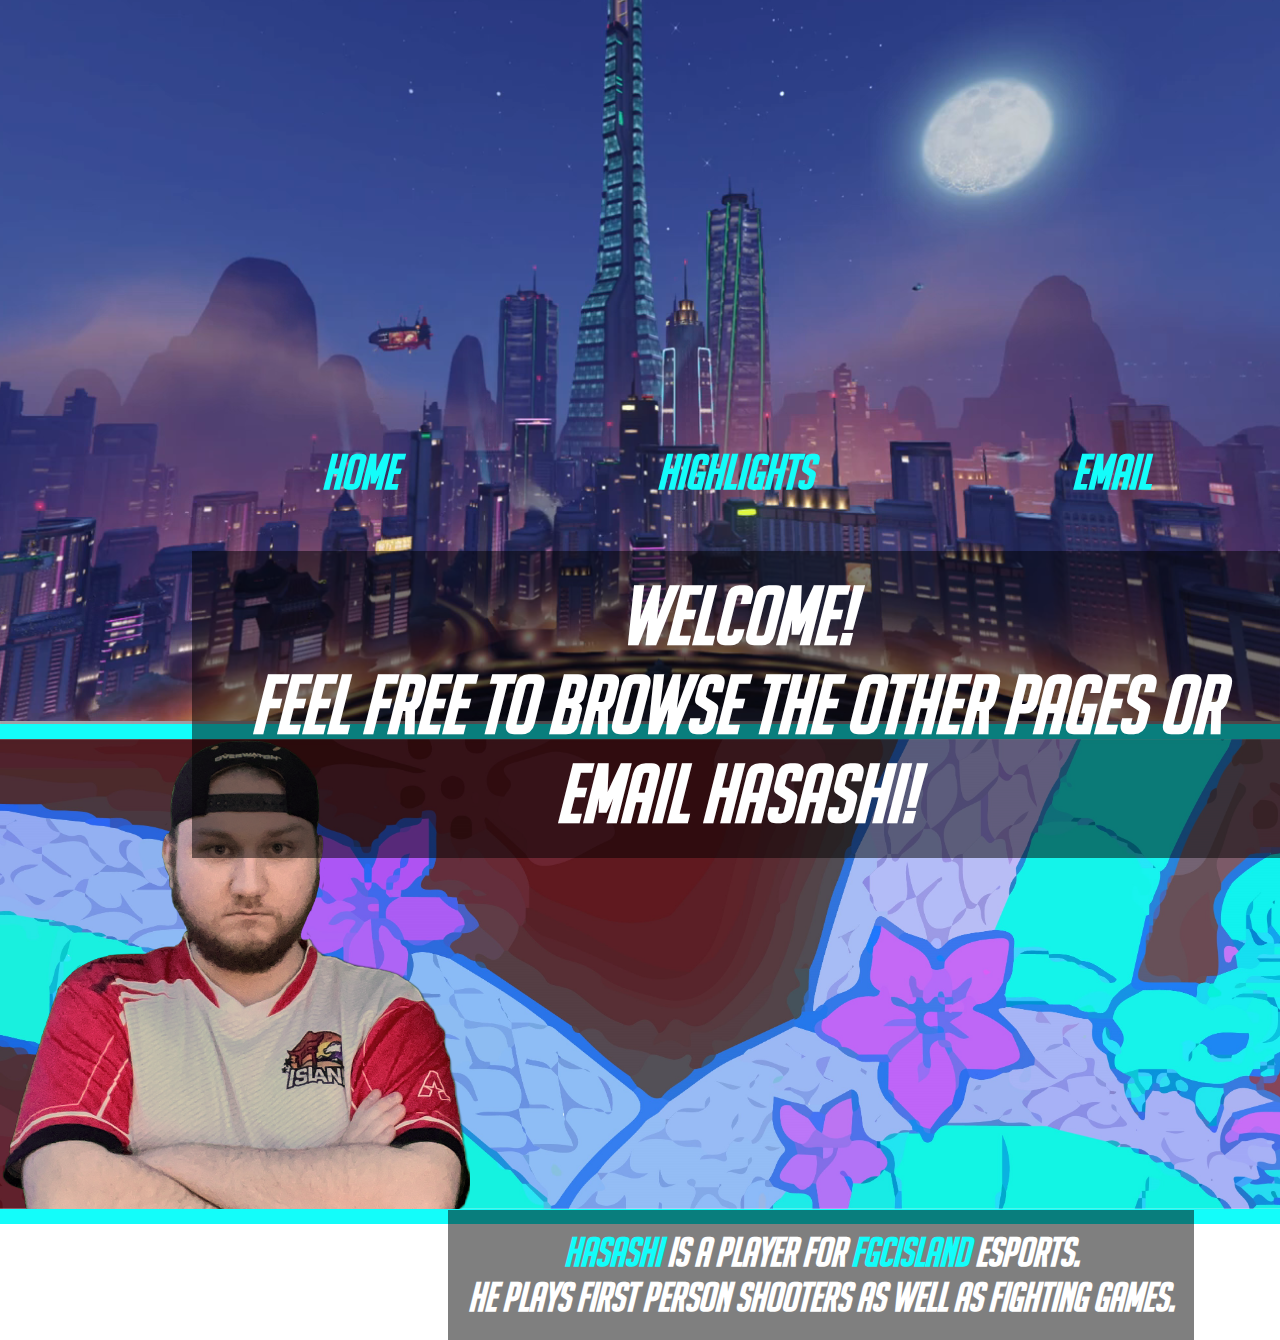
<file: profile/profile.html>
<!DOCTYPE html>

<![base64]>

<html>
<head>

<meta charset="UTF-8">
    <meta name="viewport" content=
          "width=device-width, initial-scale=1.0">

<link rel="stylesheet" href="beta.css">

</head>

<![base64]>

<body>
  <main>
    
    <div id="background">
      <video src="background.mp4" autoplay muted></video>
    </div>
    
    <div id="text">
    
    <nav>
    <ul>
    
    <li><a href="../index.html">Home</a></li>
    <li><a href="../highlights/highlights.html">Highlights</a></li>
    <li><a href="mailto:hasashidesigns@gmail.com" target="_blank">Email</a>
    </ul>
    </nav>
    
    <h1 id="main-nav">Welcome! <br> Feel free to browse the other pages or email Hasashi!</h1>
    
    </div>
  
  
  
    <div class="profile">
    
   <h2><p id="profiletext"><a href="https://linktr.ee/Hasashi69" target="_blank">Hasashi</a> is a player for <a href="https://twitter.com/FGCIsland" target="_blank"> FGCIsland</a> Esports. <br> He plays first person shooters as well as fighting games.</p></h2>

  </div>
  </main>
 
<![base64]>

</body>




</html>
</file>
<file: Home/homestylesheet.css>
<![base64]>

* {box-sizing: border-box;}

a:link {
  color: #13FDFA; 
  text-decoration:none;
}

/* visited link */
a:visited {
  color: #C866F2;
}

/* mouse over link */
a:hover {
  color: #591623;
}

/* selected link */
a:active {
  color: #15FFD8;
}

#wrapper{
  width: auto; 
  margin:auto; 
  border:collapse; 
  padding: 0px; 
  background-size:cover; 
  text-align:center; 
  font-size:40px; 
  font-style:italic;}

  nav {
    height: 47px;
  }
 
  nav ul {
    list-style-type: none;
    padding:0px;
    margin:0px;
    display:flex;
 
  }
 
  nav ul li {
    margin:auto;
    padding-right:20px;
    padding-left:20px;
 
  }
 
  nav a {
    display: block;
    text-decoration: none;
    font-family:'BigNoodleTitling', arial, helvetica, sans-serif;
    font-weight:bold;
    font-size:3rem;
    color: #91BBF2;
    padding:0px, 20px;
    line-height: 45px;
    
  }

 nav a:hover {
   color:#591623;
 }

 body {
  overflow: hidden;
 }

h1{
  background: rgba(0,0,0,0.5);
  padding: 20px;
  font-family:'BigNoodleTitling', arial, helvetica, sans-serif;
}

.background {
Width:100%;
margin:auto;
}

iframe {
  position:absolute;
  pointer-events:none;
  transform: translate(-50.01%, -25% );
}

#text{
  position: absolute;
  color: #FFFFFF;
  left: 50%;
  top: 50%;
  transform: translate(-50%, -50%);
}

@font-face {
  font-family: 'BigNoodleTitling';
  src: url(big_noodle_titling.ttf);
}

@media (max-device-aspect-ratio: 9/16) {
  iframe {
    width: 400vw; 
    height: 200vh;
  }

  h1 {
    font-size:3rem;
    width:600px;
  }

  nav a {
    font-size: 3.5rem;
    
  }
}

@media (min-device-aspect-ratio: 16/9) {
  iframe {
    width: 115vw; 
  height: 115vw;
  }
  
  h1 {
    font-size:3rem;
  }
}
</file>
<file: highlights/highlightsstylesheet.css>
<![base64]>

* {box-sizing: border-box;}

a:link {
  color: yellow; 
  text-decoration:none;
}

/* visited link */
a:visited {
  color: orange;
}

/* mouse over link */
a:hover {
  color: yellow;
}

/* selected link */
a:active {
  color: gray;
}

#wrapper{
  width: auto; 
  margin:auto; 
  border:collapse; 
  padding: 0px; 
  background-size:cover; 
  text-align:center; 
  font-size:40px; 
  font-style:italic;}

  nav {
   height: 47px;
 }

 nav ul {
   list-style-type: none;
   padding:0px;
   margin:0px;
   display:flex;

 }

 nav ul li {
   margin:auto;

 }

 nav a {
   display: block;
   text-decoration: none;
   font-family:'BigNoodleTitling', arial, helvetica, sans-serif;
   font-weight:bold;
   font-size:1.8rem;
   color: yellow;
   color:white;
   padding:0px, 20px;
   line-height: 45px;
   
 }

 nav a:hover {
   color:black;
 }

p{
  margin-top:-12px; 
  margin-right:0px; 
  margin-left:42px; 
  padding-left:4px; 
  font-size:.93rem; 
  color:black; 
  font-style:italic; 
  text-align:left;}

figure{
  margin-left:auto; 
  margin-right:auto; 
  margin-bottom:-100px; 
  width:350px; 
  height:258px; 
  background-color:gray;
   padding: 6px;}

iframe{
  width:100%; 
  height:197px;} 

.logo{
  width:40px; 
  border-radius: 50px; 
  margin-bottom:0px; 
  margin-left: 4px;
  margin-top:3px; 
  float:left;}

figcaption{
  font-family:'BigNoodleTitling', arial, helvetica, sans-serif; 
  font-size:.9rem; 
  background-color:#a1a1a1; 
  padding:3px; 
  height:46px;}

.spaninfo{
  background-color:black; 
  color:white; 
  border-radius: 50px; 
  font-size:.65rem;}

h3{
  margin-top:0px; 
  margin-left:42px; 
  padding-left:4px;
   margin-right:0px; 
   font-style: italic; 
   text-align:left; 
   color:black;}

h4{
  font-weight:bold; 
  color:yellow; 
  font-size:80px; 
  margin:5px; 
  text-align:center; 
  z-index: -1px;}

body{
  background-image: url('Desktop_Outro_Sky.jpg'); 
  background-repeat: no-repeat; 
  background-attachment: fixed; 
  background-size:cover; 
  font-family: 'BigNoodleTitling', sans-serif;}

.hasashi{
  background-image: url("Hasashi.png"); 
  width:100%; 
  margin:auto; 
  display:block;}

.cards{
  list-style-type:collapse; 
  border:collapse; 
  display:inline-block; 
  margin-left:auto; 
  margin-right:auto; 
  margin-top:-15px; 
  padding:0px;}

.holder{
  width:auto; 
  height:auto; 
  margin-top:0px; 
  padding-top: 0px; 
  border-left:solid 10px #363636; 
  border-right:10px solid #363636; 
  background-image: url("Gray Poly.jpg"); 
  background-size:cover;}

.dividerbottomgray{
  background-image: url("Gray Top Divider.png"); 
  background-attachment:scroll; 
  background-size:cover; 
  background-repeat:no-repeat; 
  transform: scaleY(-1); 
  -webkit-transform: scaleY(-1); 
  width:auto; 
  margin-top:-20px;}

.padding{
  width:100%;
  font-size:200%;}

.imagescale{
  background-image: url("Gray Top Divider.png"); 
  background-attachment:scroll; 
  background-size:cover; 
  background-repeat:no-repeat; 
  width:100%; 
  padding-top:50px; 
  margin:auto; 
  text-align: center;}

.neon{
  background-image: url("Neon.png"); 
  background-size:cover; 
  background-repeat:no-repeat; 
  margin-left:auto; 
  margin-right:auto; 
  width:100%; 
  height:80px; 
  background-color:#363636;}

  @font-face {
        font-family: 'BigNoodleTitling';
        src: url(big_noodle_titling.ttf);
    }

    @media (max-device-aspect-ratio: 9/16) {

  h1 {
    font-size:4rem;
    width:1100px;
  }

  nav a {
    font-size: 2rem;
    
  }
}

@media (min-device-aspect-ratio: 16/9) {

  
  h1 {
    font-size:3rem;
  }
}
</file>
<file: profile/beta.css>
* {box-sizing: border-box;}

body {
background-image: url('Desktop_Outro_Sky.jpg'); 
  background-repeat: no-repeat; 
  background-attachment: fixed; 
  background-size:cover; 
  font-family: 'BigNoodleTitling', sans-serif;
  padding:0;
  margin:0;
}

/* Main Layout */

#background {
    width:101%;
    margin-left:-1%;
    margin-top:-0.5%;
    padding:0px;
    
}

video {
    margin:auto;
    width:100%;
    height:100%;
    pointer-events:none;
}

#text {
    position: absolute;
    z-index: 0;
    text-align:center; 
    font-size:40px; 
    font-style:italic;
    color: #FFFFFF;
    left: 15%;
    top: 50%;
}

#main-nav {
    background: rgba(0,0,0,0.5);
    padding: 20px;
    font-family:'BigNoodleTitling', arial, helvetica, sans-serif;
}


/* Banner that holds player image and background as well as text */
.profile {
  width:99.99%;
  padding:0px;
  margin:0;
  height:500px;
  background: url("Hasashi.png") left no-repeat, url("dragon_vector.jpg") no-repeat;
  background-attachment: scroll, scroll;
  background-size:contain, cover;  
  padding-bottom:0px; 
  background-position:left bottom, bottom;
  border-top:15px solid #13FDFA;
  border-bottom:15px solid #13FDFA;
}

#profiletext {

  background: rgba(0,0,0,0.5);
  padding: 20px;
  font-family:'BigNoodleTitling', arial, helvetica, sans-serif;
  
  
  left:35%;
  top:130%;
  position: absolute;
  z-index: 0;
  text-align:center; 
  font-size:40px; 
  font-style:italic;
  color: #FFFFFF;
}




/* Link and Nav decoration */

a:link {
  color: #13FDFA; 
  text-decoration:none;
}

/* visited link */
a:visited {
  color: #C866F2;
}

/* mouse over link */
a:hover {
  color: #591623;
}

/* selected link */
a:active {
  color: #15FFD8;
}

  nav {
    height: 47px;
  }
 
  nav ul {
    list-style-type: none;
    padding:0px;
    margin:0px;
    display:flex;
 
  }
 
  nav ul li {
    margin:auto;
    padding-right:20px;
    padding-left:20px;
    text-align:center; 
    font-size:40px; 
    font-style:italic;
 
  }
 
  nav a {
    display: block;
    text-decoration: none;
    font-family:'BigNoodleTitling', arial, helvetica, sans-serif;
    font-weight:bold;
    font-size:3rem;
    color: #91BBF2;
    padding:0px, 20px;
    line-height: 45px;
    
  }

 nav a:hover {
   color:#591623;
 }

 /* Font attributes and file reader */

@font-face {
  font-family: 'BigNoodleTitling';
  src: url(big_noodle_titling.ttf);
}

@import url('https://fonts.cdnfonts.com/css/bignoodletitling');
</file>
